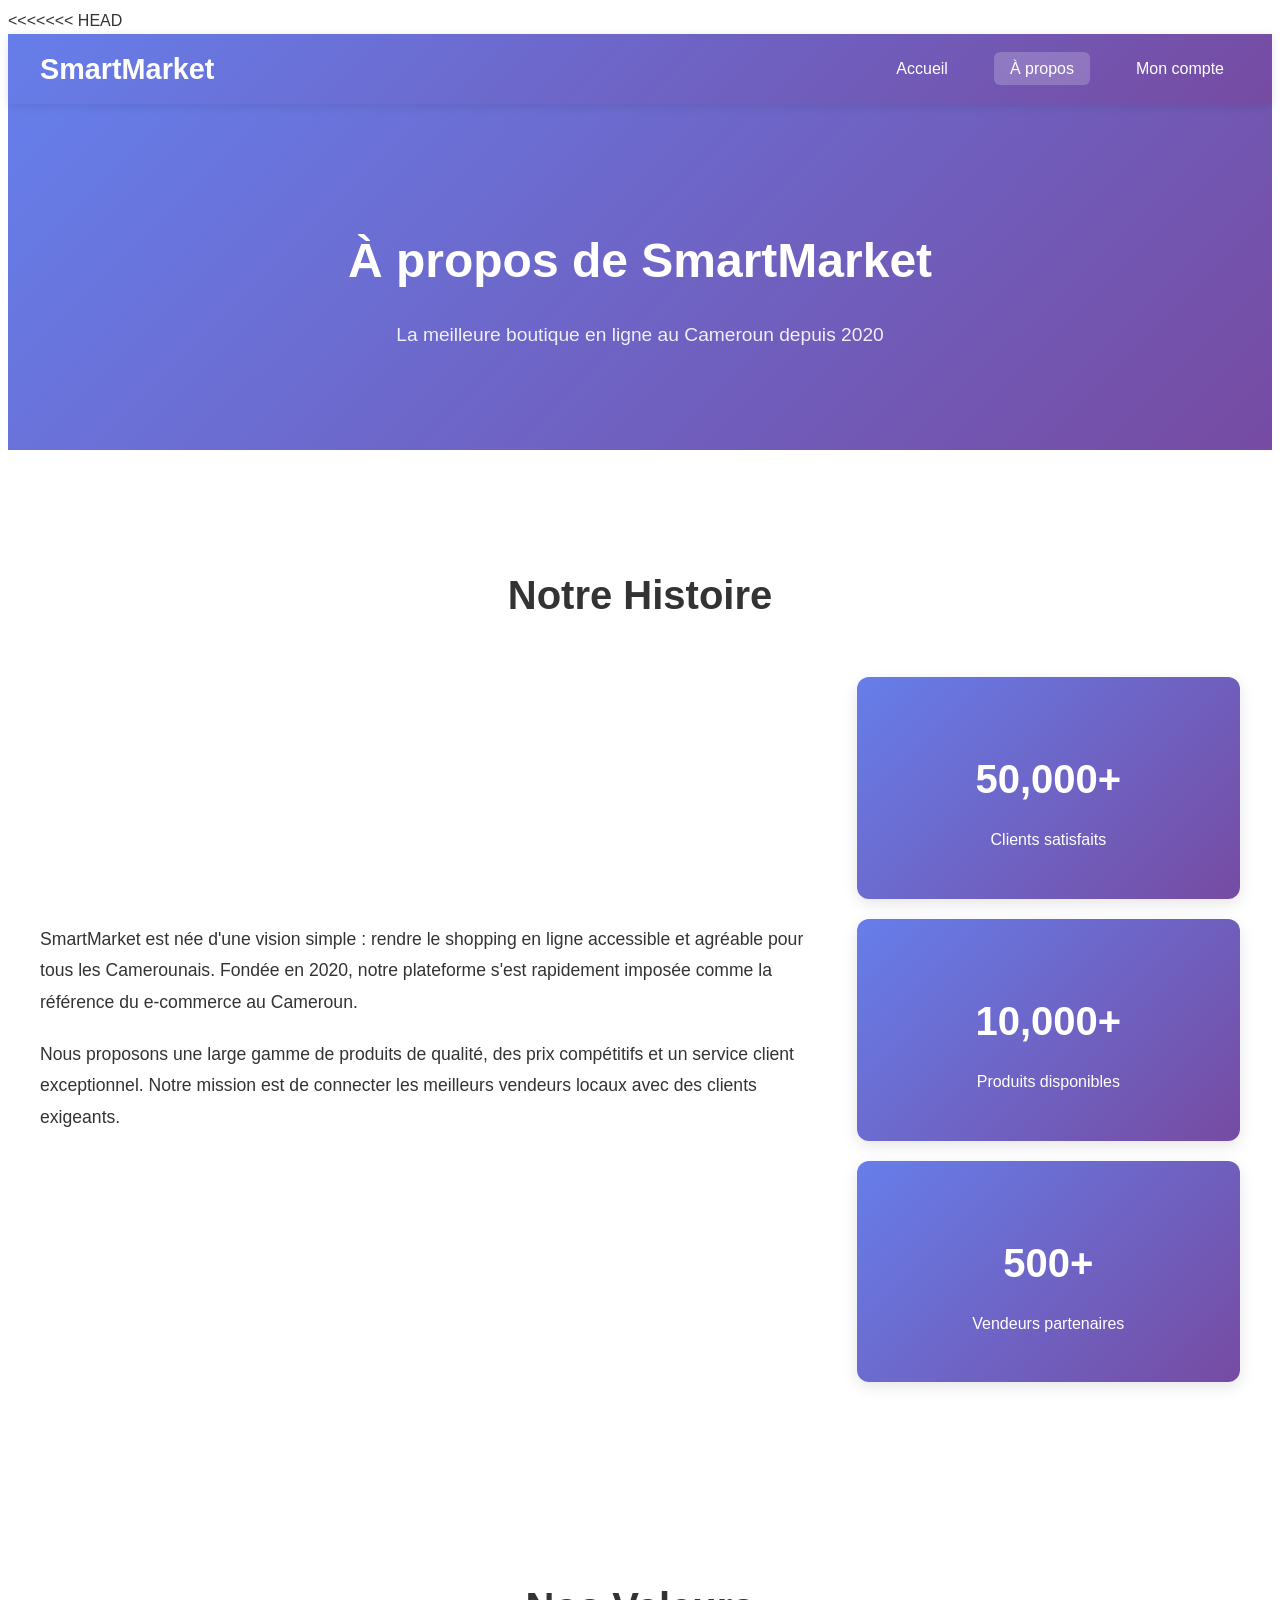
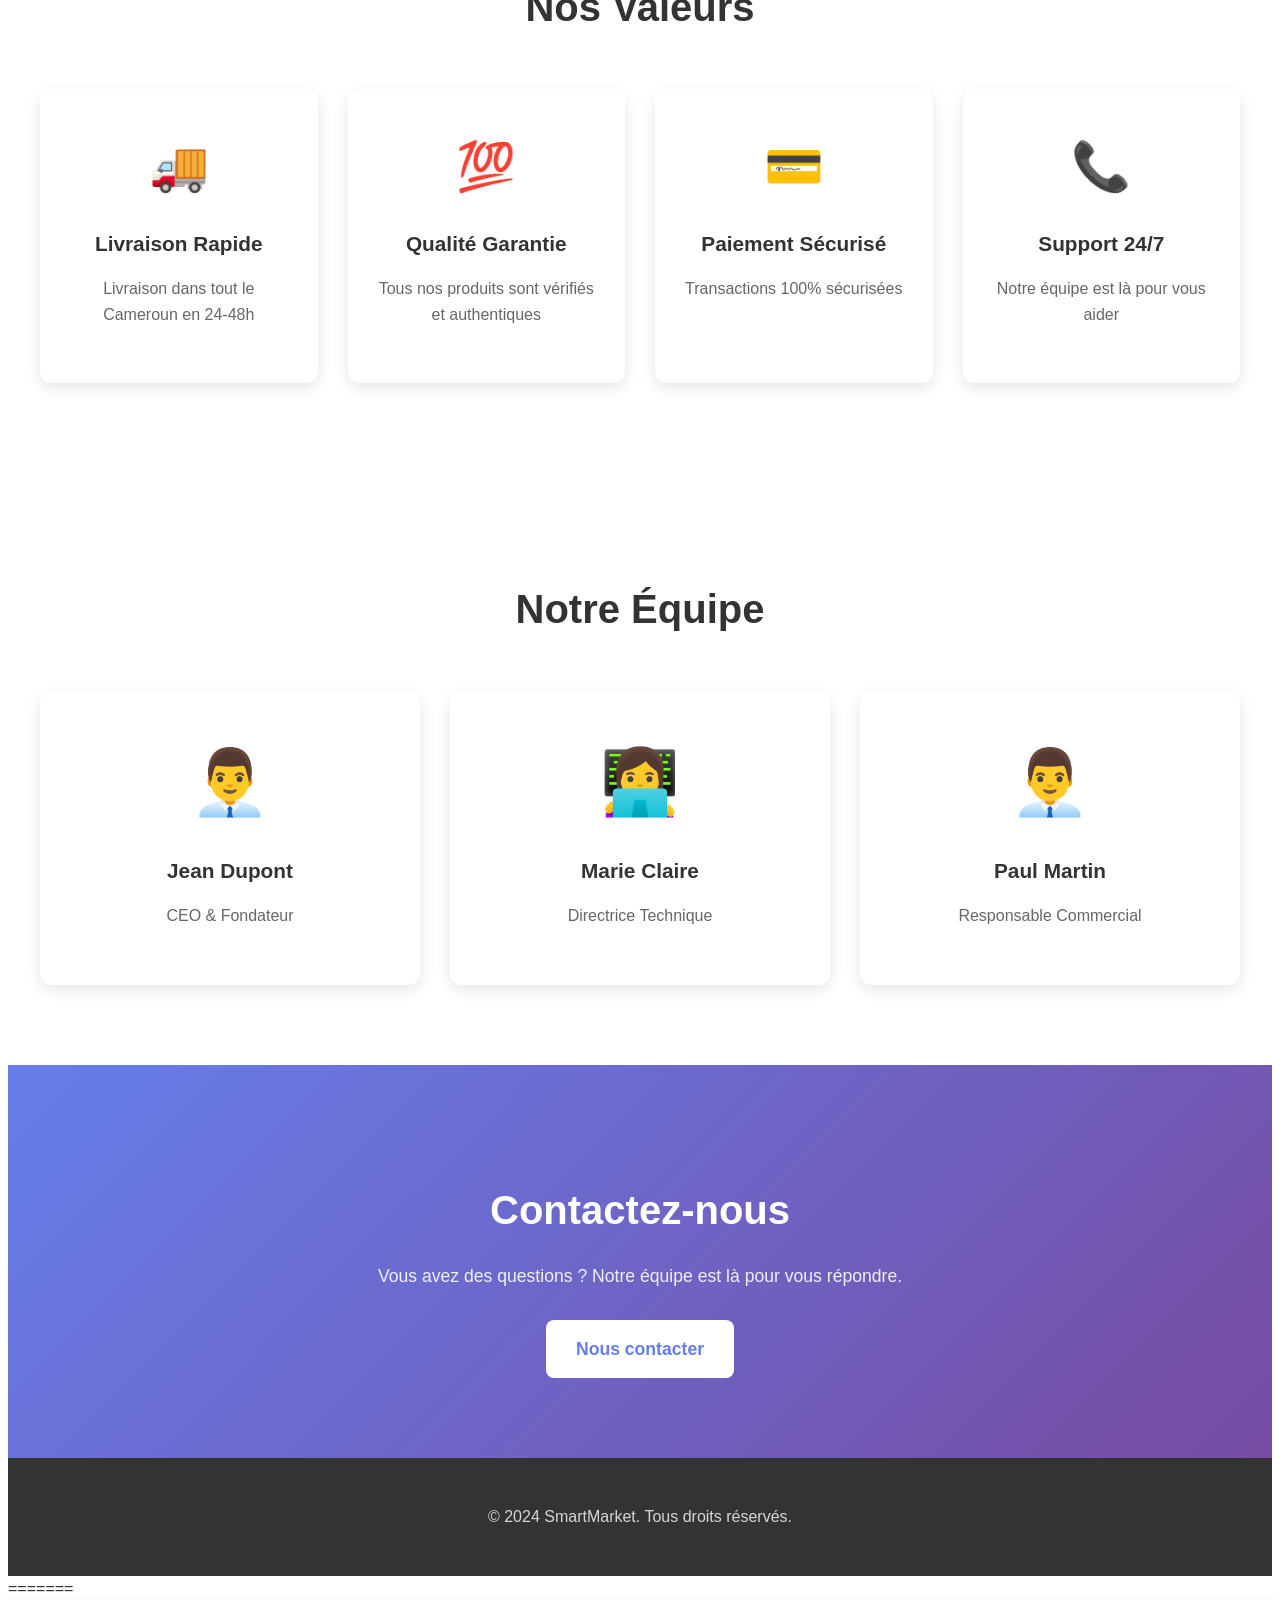
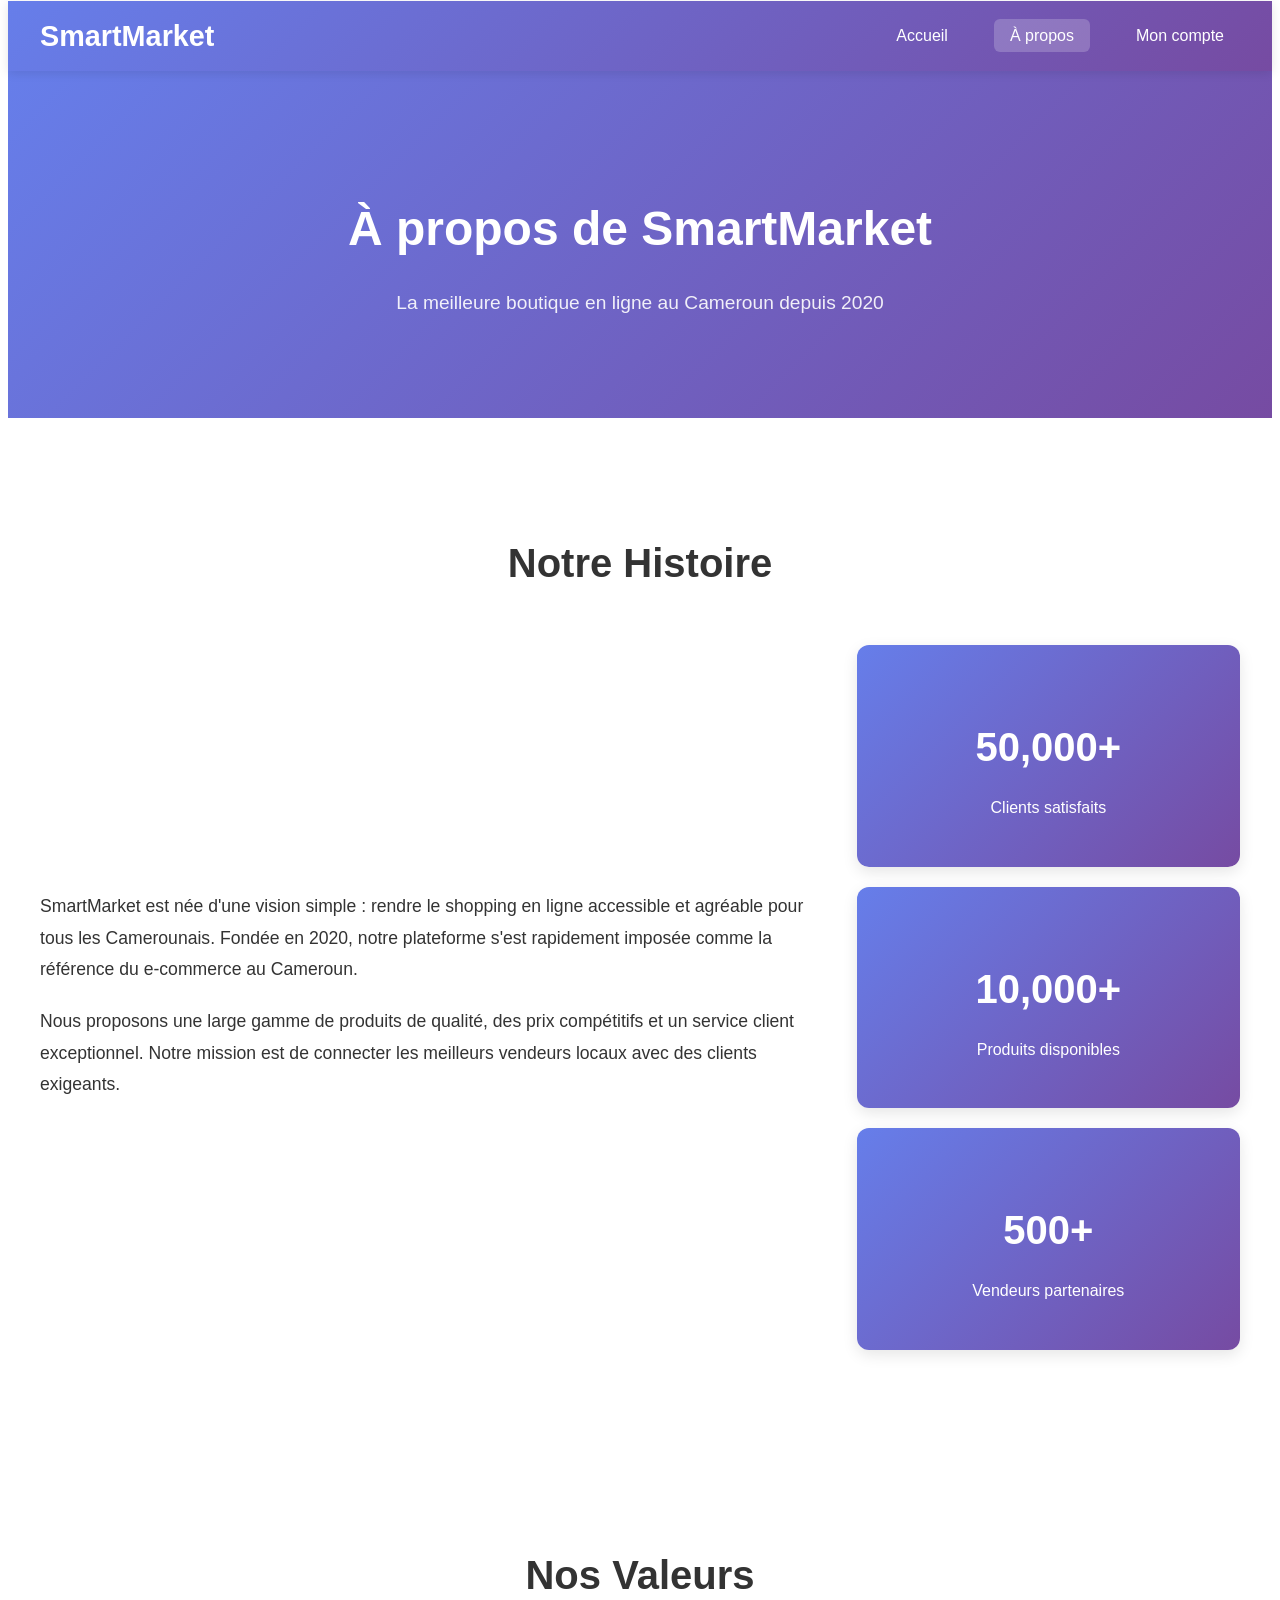
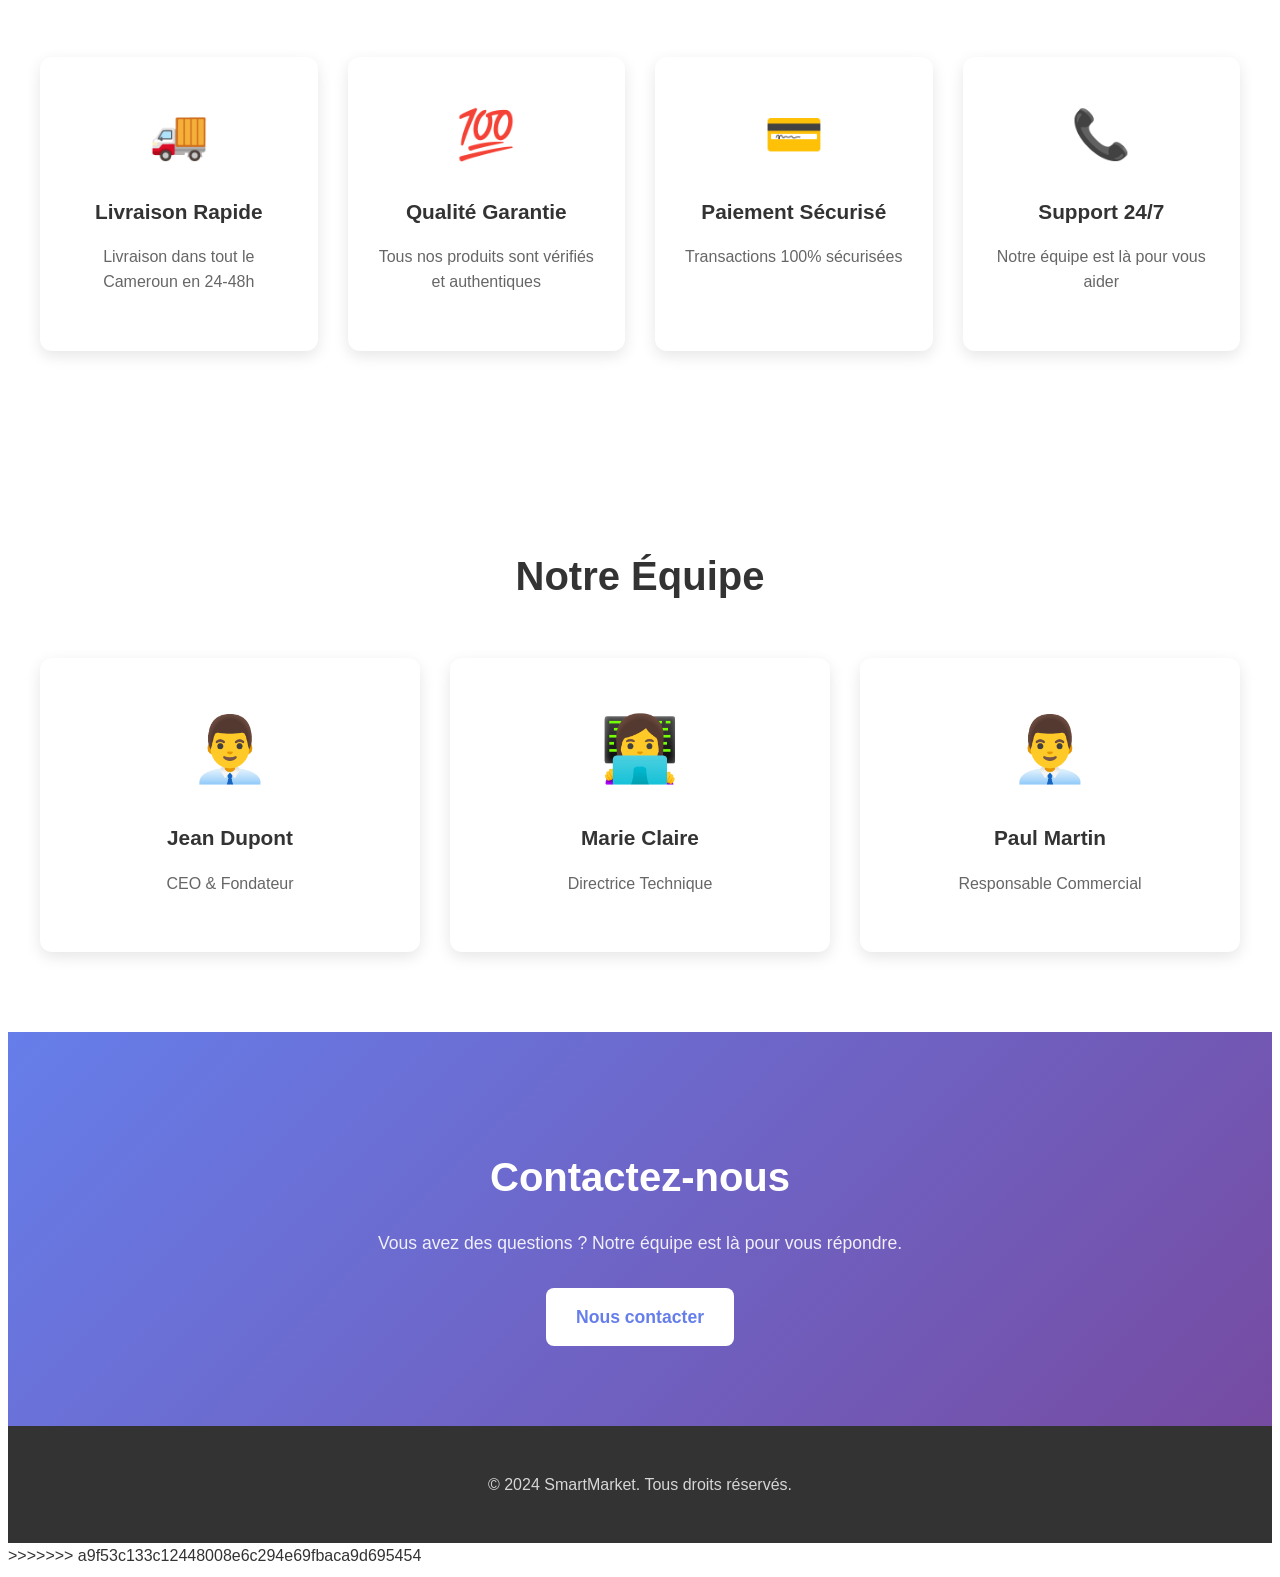
<file: about.html>
<<<<<<< HEAD
<!DOCTYPE html>
<html lang="fr">
<head>
    <meta charset="UTF-8">
    <meta name="viewport" content="width=device-width, initial-scale=1.0">
    <meta name="description" content="À propos de SmartMarket - Notre histoire et nos valeurs">
    <title>À propos - SmartMarket</title>
    <link rel="stylesheet" href="about.css">
</head>
<body>
    <header>
        <nav>
            <div class="nav-container">
                <a href="index.html" class="logo">SmartMarket</a>
                <ul class="nav-menu">
                    <li><a href="index.html">Accueil</a></li>
                    <li><a href="about.html" class="active">À propos</a></li>
                    <li><a href="account.html">Mon compte</a></li>
                </ul>
            </div>
        </nav>
    </header>

    <main>
        <section class="hero">
            <div class="hero-content">
                <h1>À propos de SmartMarket</h1>
                <p>La meilleure boutique en ligne au Cameroun depuis 2020</p>
            </div>
        </section>

        <section class="story">
            <div class="container">
                <h2>Notre Histoire</h2>
                <div class="story-content">
                    <div class="story-text">
                        <p>SmartMarket est née d'une vision simple : rendre le shopping en ligne accessible et agréable pour tous les Camerounais. Fondée en 2020, notre plateforme s'est rapidement imposée comme la référence du e-commerce au Cameroun.</p>
                        <p>Nous proposons une large gamme de produits de qualité, des prix compétitifs et un service client exceptionnel. Notre mission est de connecter les meilleurs vendeurs locaux avec des clients exigeants.</p>
                    </div>
                    <div class="story-stats">
                        <div class="stat">
                            <h3>50,000+</h3>
                            <p>Clients satisfaits</p>
                        </div>
                        <div class="stat">
                            <h3>10,000+</h3>
                            <p>Produits disponibles</p>
                        </div>
                        <div class="stat">
                            <h3>500+</h3>
                            <p>Vendeurs partenaires</p>
                        </div>
                    </div>
                </div>
            </div>
        </section>

        <section class="values">
            <div class="container">
                <h2>Nos Valeurs</h2>
                <div class="values-grid">
                    <div class="value-card">
                        <div class="value-icon">🚚</div>
                        <h3>Livraison Rapide</h3>
                        <p>Livraison dans tout le Cameroun en 24-48h</p>
                    </div>
                    <div class="value-card">
                        <div class="value-icon">💯</div>
                        <h3>Qualité Garantie</h3>
                        <p>Tous nos produits sont vérifiés et authentiques</p>
                    </div>
                    <div class="value-card">
                        <div class="value-icon">💳</div>
                        <h3>Paiement Sécurisé</h3>
                        <p>Transactions 100% sécurisées</p>
                    </div>
                    <div class="value-card">
                        <div class="value-icon">📞</div>
                        <h3>Support 24/7</h3>
                        <p>Notre équipe est là pour vous aider</p>
                    </div>
                </div>
            </div>
        </section>

        <section class="team">
            <div class="container">
                <h2>Notre Équipe</h2>
                <div class="team-grid">
                    <div class="team-member">
                        <div class="member-avatar">👨‍💼</div>
                        <h3>Jean Dupont</h3>
                        <p>CEO & Fondateur</p>
                    </div>
                    <div class="team-member">
                        <div class="member-avatar">👩‍💻</div>
                        <h3>Marie Claire</h3>
                        <p>Directrice Technique</p>
                    </div>
                    <div class="team-member">
                        <div class="member-avatar">👨‍💼</div>
                        <h3>Paul Martin</h3>
                        <p>Responsable Commercial</p>
                    </div>
                </div>
            </div>
        </section>

        <section class="contact-cta">
            <div class="container">
                <h2>Contactez-nous</h2>
                <p>Vous avez des questions ? Notre équipe est là pour vous répondre.</p>
                <a href="mailto:contact@smartmarket.cm" class="cta-button">Nous contacter</a>
            </div>
        </section>
    </main>

    <footer>
        <div class="container">
            <p>&copy; 2024 SmartMarket. Tous droits réservés.</p>
        </div>
    </footer>

    <script src="about.js"></script>
</body>
=======
<!DOCTYPE html>
<html lang="fr">
<head>
    <meta charset="UTF-8">
    <meta name="viewport" content="width=device-width, initial-scale=1.0">
    <meta name="description" content="À propos de SmartMarket - Notre histoire et nos valeurs">
    <title>À propos - SmartMarket</title>
    <link rel="stylesheet" href="about.css">
</head>
<body>
    <header>
        <nav>
            <div class="nav-container">
                <a href="index.html" class="logo">SmartMarket</a>
                <ul class="nav-menu">
                    <li><a href="index.html">Accueil</a></li>
                    <li><a href="about.html" class="active">À propos</a></li>
                    <li><a href="account.html">Mon compte</a></li>
                </ul>
            </div>
        </nav>
    </header>

    <main>
        <section class="hero">
            <div class="hero-content">
                <h1>À propos de SmartMarket</h1>
                <p>La meilleure boutique en ligne au Cameroun depuis 2020</p>
            </div>
        </section>

        <section class="story">
            <div class="container">
                <h2>Notre Histoire</h2>
                <div class="story-content">
                    <div class="story-text">
                        <p>SmartMarket est née d'une vision simple : rendre le shopping en ligne accessible et agréable pour tous les Camerounais. Fondée en 2020, notre plateforme s'est rapidement imposée comme la référence du e-commerce au Cameroun.</p>
                        <p>Nous proposons une large gamme de produits de qualité, des prix compétitifs et un service client exceptionnel. Notre mission est de connecter les meilleurs vendeurs locaux avec des clients exigeants.</p>
                    </div>
                    <div class="story-stats">
                        <div class="stat">
                            <h3>50,000+</h3>
                            <p>Clients satisfaits</p>
                        </div>
                        <div class="stat">
                            <h3>10,000+</h3>
                            <p>Produits disponibles</p>
                        </div>
                        <div class="stat">
                            <h3>500+</h3>
                            <p>Vendeurs partenaires</p>
                        </div>
                    </div>
                </div>
            </div>
        </section>

        <section class="values">
            <div class="container">
                <h2>Nos Valeurs</h2>
                <div class="values-grid">
                    <div class="value-card">
                        <div class="value-icon">🚚</div>
                        <h3>Livraison Rapide</h3>
                        <p>Livraison dans tout le Cameroun en 24-48h</p>
                    </div>
                    <div class="value-card">
                        <div class="value-icon">💯</div>
                        <h3>Qualité Garantie</h3>
                        <p>Tous nos produits sont vérifiés et authentiques</p>
                    </div>
                    <div class="value-card">
                        <div class="value-icon">💳</div>
                        <h3>Paiement Sécurisé</h3>
                        <p>Transactions 100% sécurisées</p>
                    </div>
                    <div class="value-card">
                        <div class="value-icon">📞</div>
                        <h3>Support 24/7</h3>
                        <p>Notre équipe est là pour vous aider</p>
                    </div>
                </div>
            </div>
        </section>

        <section class="team">
            <div class="container">
                <h2>Notre Équipe</h2>
                <div class="team-grid">
                    <div class="team-member">
                        <div class="member-avatar">👨‍💼</div>
                        <h3>Jean Dupont</h3>
                        <p>CEO & Fondateur</p>
                    </div>
                    <div class="team-member">
                        <div class="member-avatar">👩‍💻</div>
                        <h3>Marie Claire</h3>
                        <p>Directrice Technique</p>
                    </div>
                    <div class="team-member">
                        <div class="member-avatar">👨‍💼</div>
                        <h3>Paul Martin</h3>
                        <p>Responsable Commercial</p>
                    </div>
                </div>
            </div>
        </section>

        <section class="contact-cta">
            <div class="container">
                <h2>Contactez-nous</h2>
                <p>Vous avez des questions ? Notre équipe est là pour vous répondre.</p>
                <a href="mailto:contact@smartmarket.cm" class="cta-button">Nous contacter</a>
            </div>
        </section>
    </main>

    <footer>
        <div class="container">
            <p>&copy; 2024 SmartMarket. Tous droits réservés.</p>
        </div>
    </footer>

    <script src="about.js"></script>
</body>
>>>>>>> a9f53c133c12448008e6c294e69fbaca9d695454
</html>
</file>
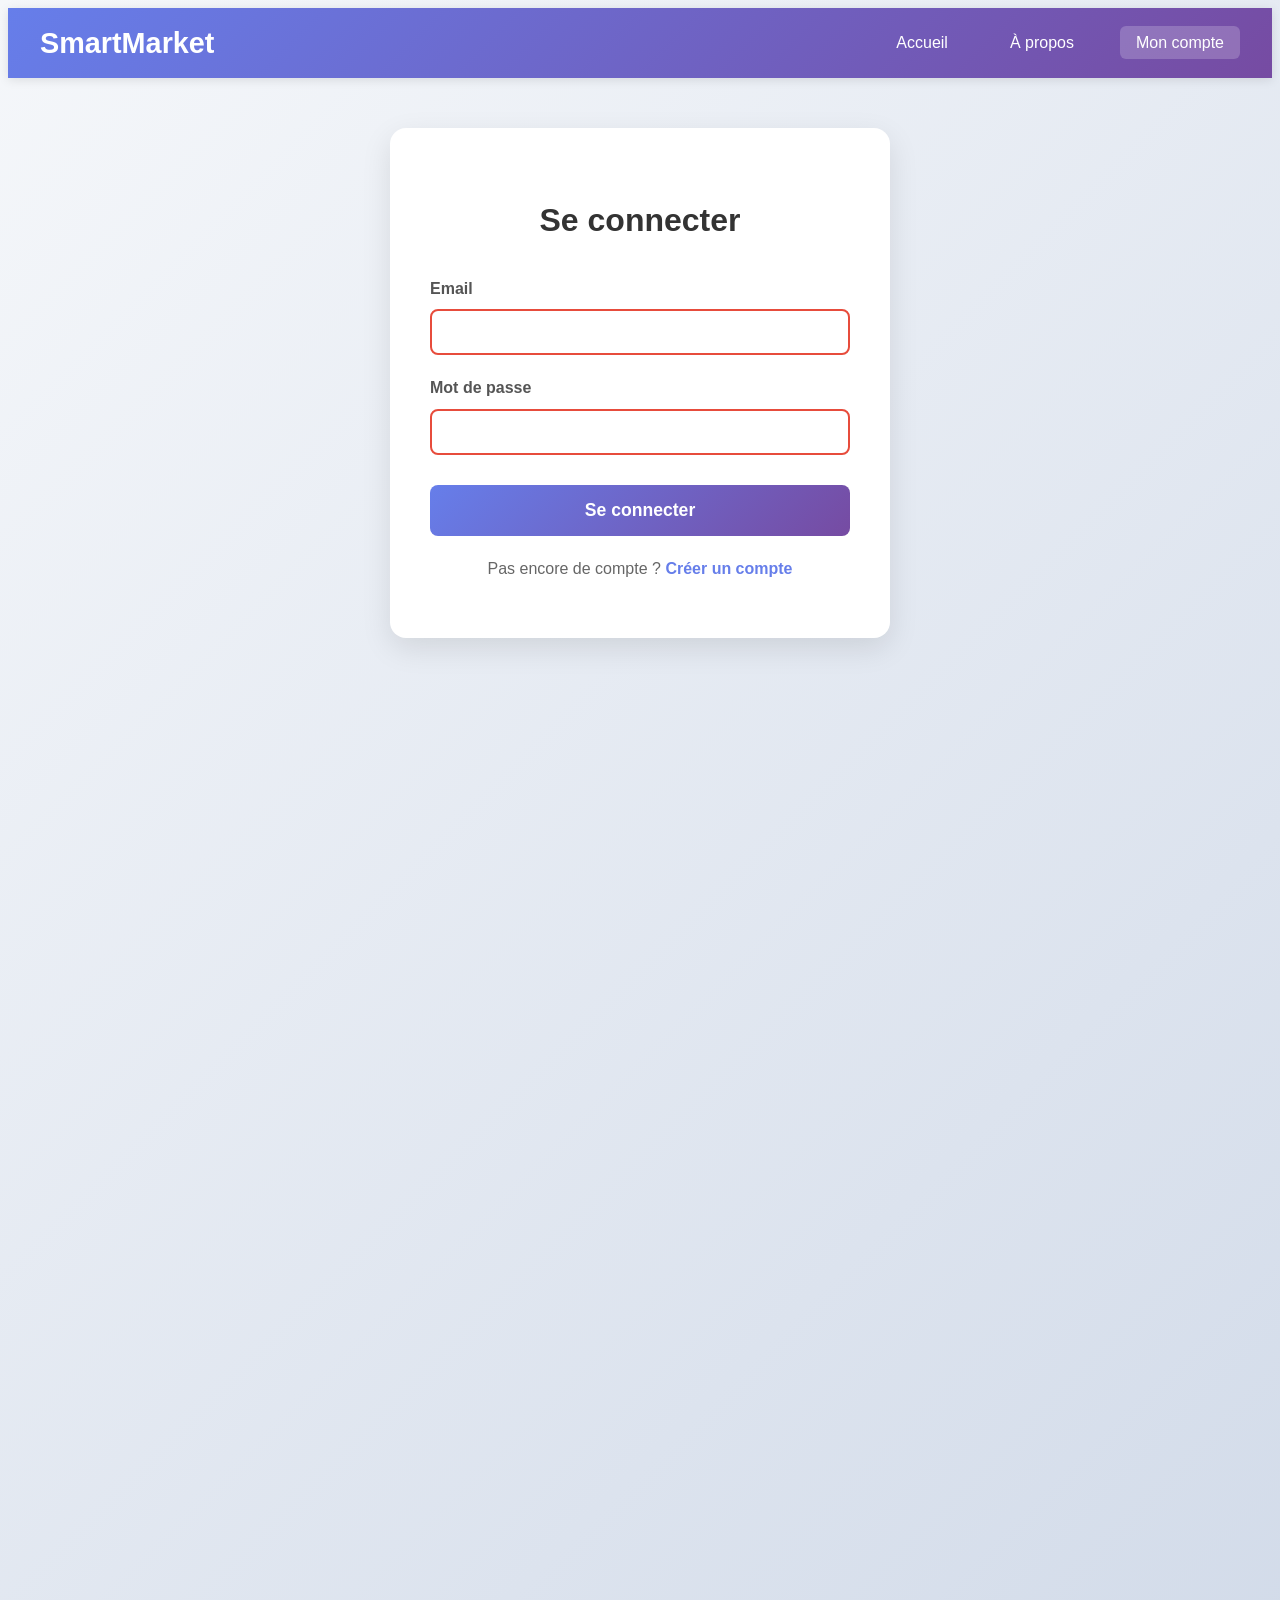
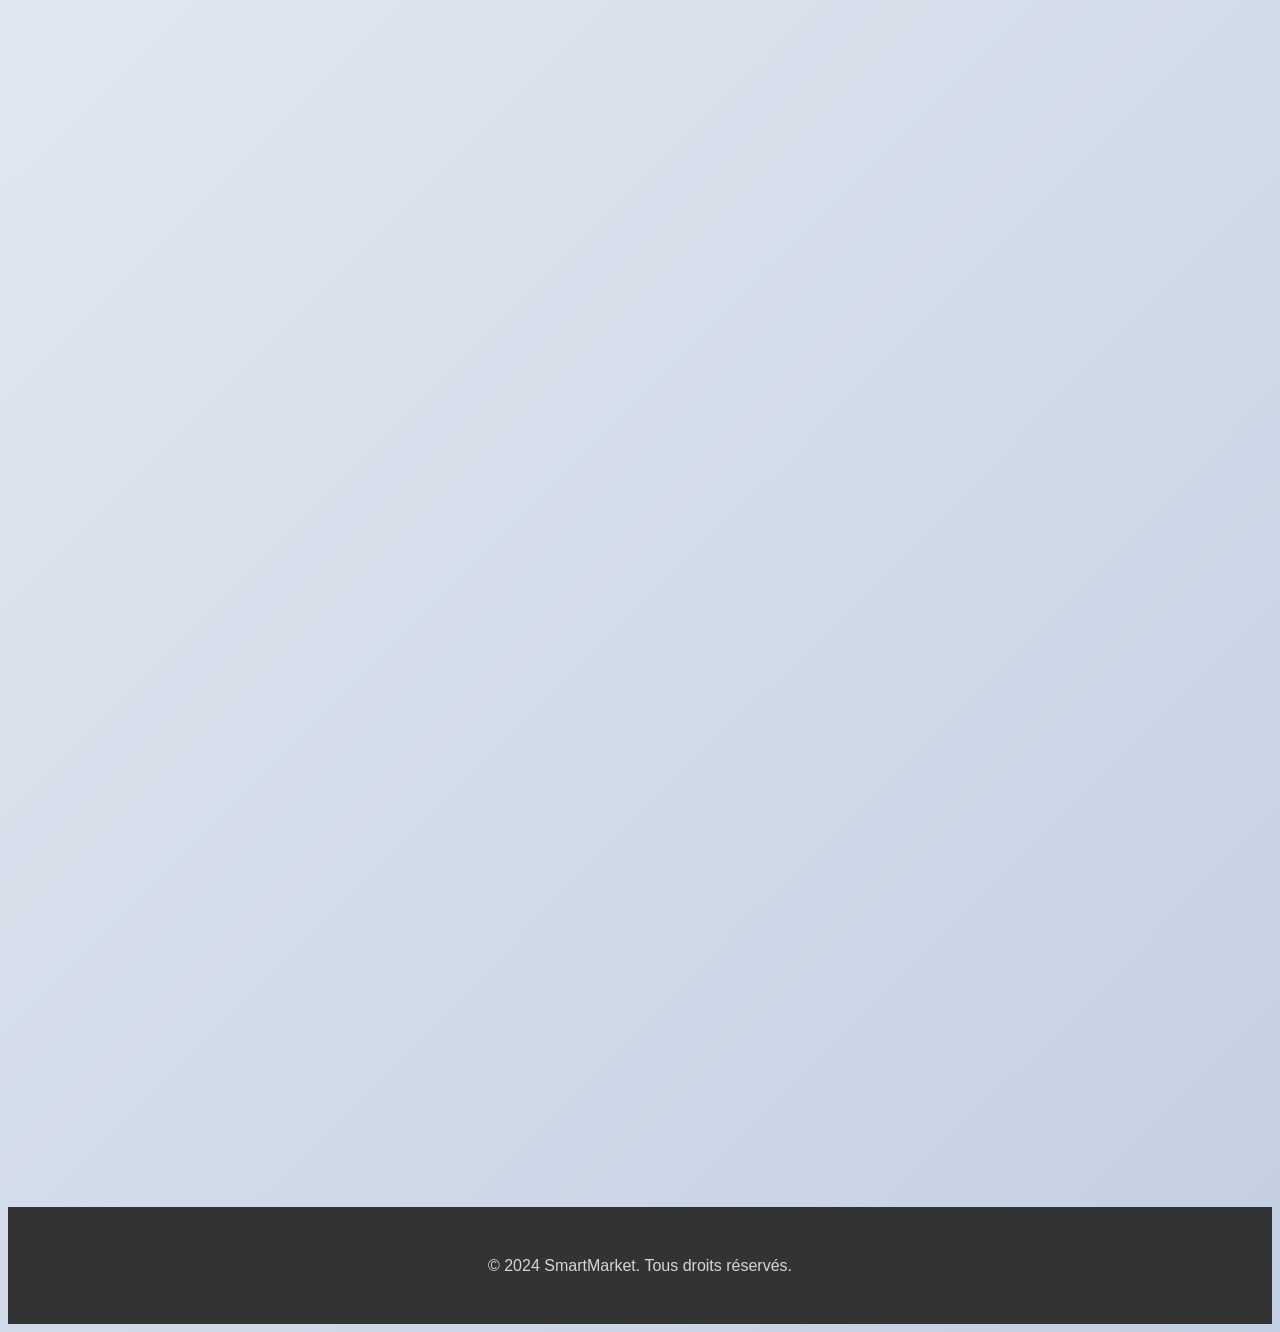
<file: account.html>
<!DOCTYPE html>
<html lang="fr">
<head>
    <meta charset="UTF-8">
    <meta name="viewport" content="width=device-width, initial-scale=1.0">
    <meta name="description" content="Mon compte SmartMarket - Connexion et création de compte">
    <title>Mon compte - SmartMarket</title>
    <link rel="stylesheet" href="account.css">
</head>
<body>
    <header>
        <nav>
            <div class="nav-container">
                <a href="index.html" class="logo">SmartMarket</a>
                <ul class="nav-menu">
                    <li><a href="index.html">Accueil</a></li>
                    <li><a href="about.html">À propos</a></li>
                    <li><a href="account.html" class="active">Mon compte</a></li>
                </ul>
            </div>
        </nav>
    </header>

    <main>
        <div class="auth-container">
            <!-- Section Connexion -->
            <section class="auth-section" id="login-section">
                <div class="auth-card">
                    <h2>Se connecter</h2>
                    <form id="login-form" class="auth-form">
                        <div class="form-group">
                            <label for="login-email">Email</label>
                            <input type="email" id="login-email" name="email" required>
                        </div>
                        <div class="form-group">
                            <label for="login-password">Mot de passe</label>
                            <input type="password" id="login-password" name="password" required>
                        </div>
                        <button type="submit" class="auth-button">Se connecter</button>
                    </form>
                    <p class="auth-switch">
                        Pas encore de compte ?
                        <a href="#" id="show-register">Créer un compte</a>
                    </p>
                </div>
            </section>

            <!-- Section Inscription -->
            <section class="auth-section hidden" id="register-section">
                <div class="auth-card">
                    <h2>Créer un compte</h2>
                    <form id="register-form" class="auth-form">
                        <div class="form-row">
                            <div class="form-group">
                                <label for="register-firstname">Prénom</label>
                                <input type="text" id="register-firstname" name="firstname" required>
                            </div>
                            <div class="form-group">
                                <label for="register-lastname">Nom</label>
                                <input type="text" id="register-lastname" name="lastname" required>
                            </div>
                        </div>
                        <div class="form-group">
                            <label for="register-email">Email</label>
                            <input type="email" id="register-email" name="email" required>
                        </div>
                        <div class="form-group">
                            <label for="register-phone">Téléphone</label>
                            <input type="tel" id="register-phone" name="phone" required>
                        </div>
                        <div class="form-group">
                            <label for="register-password">Mot de passe</label>
                            <input type="password" id="register-password" name="password" required minlength="6">
                        </div>
                        <div class="form-group">
                            <label for="register-confirm-password">Confirmer le mot de passe</label>
                            <input type="password" id="register-confirm-password" name="confirmPassword" required>
                        </div>
                        <div class="form-group checkbox-group">
                            <label class="checkbox-label">
                                <input type="checkbox" name="terms" required>
                                <span class="checkmark"></span>
                                J'accepte les <a href="#" target="_blank">conditions générales</a>
                            </label>
                        </div>
                        <button type="submit" class="auth-button">Créer mon compte</button>
                    </form>
                    <p class="auth-switch">
                        Déjà un compte ?
                        <a href="#" id="show-login">Se connecter</a>
                    </p>
                </div>
            </section>

            <!-- Section Profil (après connexion) -->
            <section class="auth-section hidden" id="profile-section">
                <div class="profile-card">
                    <div class="profile-header">
                        <div class="profile-avatar">👤</div>
                        <div class="profile-info">
                            <h2 id="user-name">Bienvenue</h2>
                            <p id="user-email"></p>
                        </div>
                    </div>

                    <div class="profile-actions">
                        <button class="profile-button" onclick="showOrderHistory()">
                            📦 Historique des commandes
                        </button>
                        <button class="profile-button" onclick="showAccountSettings()">
                            ⚙️ Paramètres du compte
                        </button>
                        <button class="profile-button logout" onclick="logout()">
                            🚪 Se déconnecter
                        </button>
                    </div>

                    <div id="order-history" class="order-history hidden">
                        <h3>Mes commandes</h3>
                        <div id="orders-list">
                            <p class="no-orders">Aucune commande trouvée</p>
                        </div>
                    </div>

                    <div id="account-settings" class="account-settings hidden">
                        <h3>Paramètres du compte</h3>
                        <form id="settings-form" class="settings-form">
                            <div class="form-group">
                                <label for="settings-firstname">Prénom</label>
                                <input type="text" id="settings-firstname" name="firstname">
                            </div>
                            <div class="form-group">
                                <label for="settings-lastname">Nom</label>
                                <input type="text" id="settings-lastname" name="lastname">
                            </div>
                            <div class="form-group">
                                <label for="settings-phone">Téléphone</label>
                                <input type="tel" id="settings-phone" name="phone">
                            </div>
                            <button type="submit" class="auth-button">Sauvegarder</button>
                        </form>
                    </div>
                </div>
            </section>
        </div>
    </main>

    <footer>
        <div class="container">
            <p>&copy; 2024 SmartMarket. Tous droits réservés.</p>
        </div>
    </footer>

    <script src="account.js"></script>
</body>
</html>
</file>
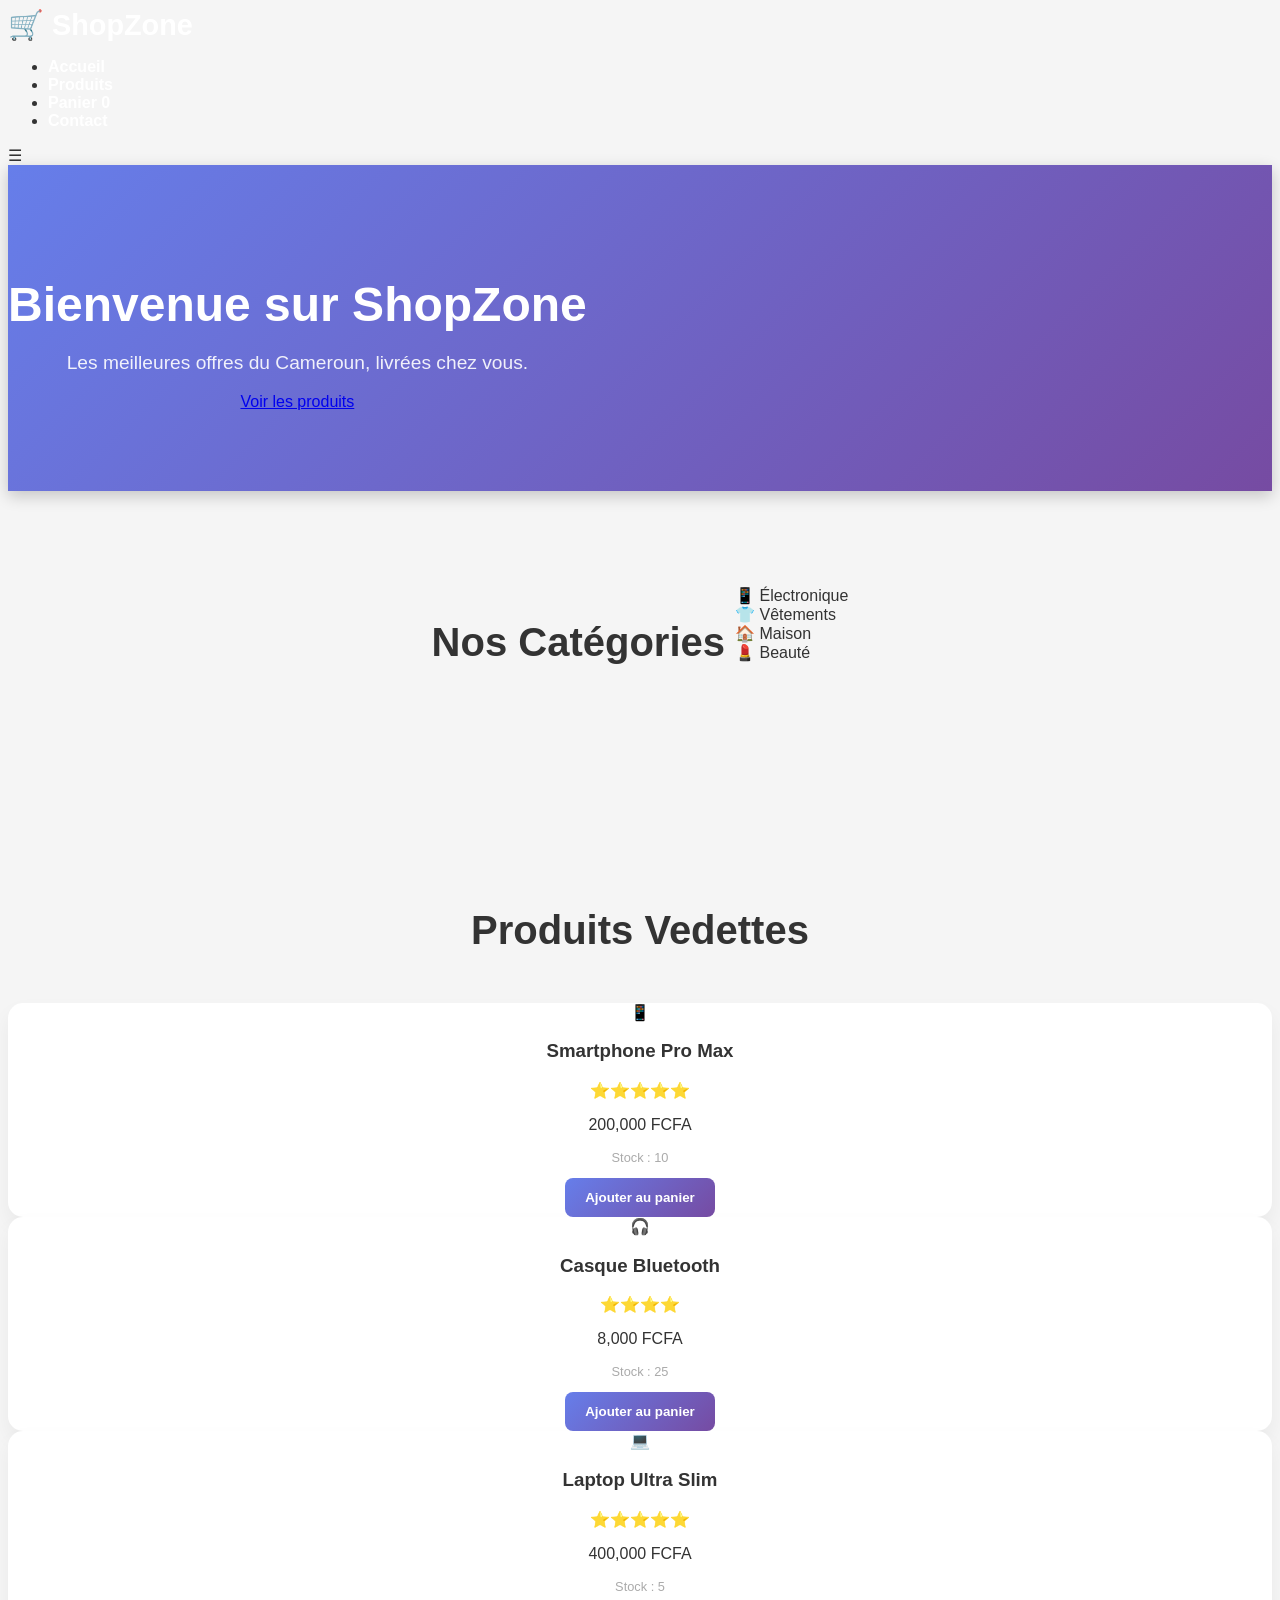
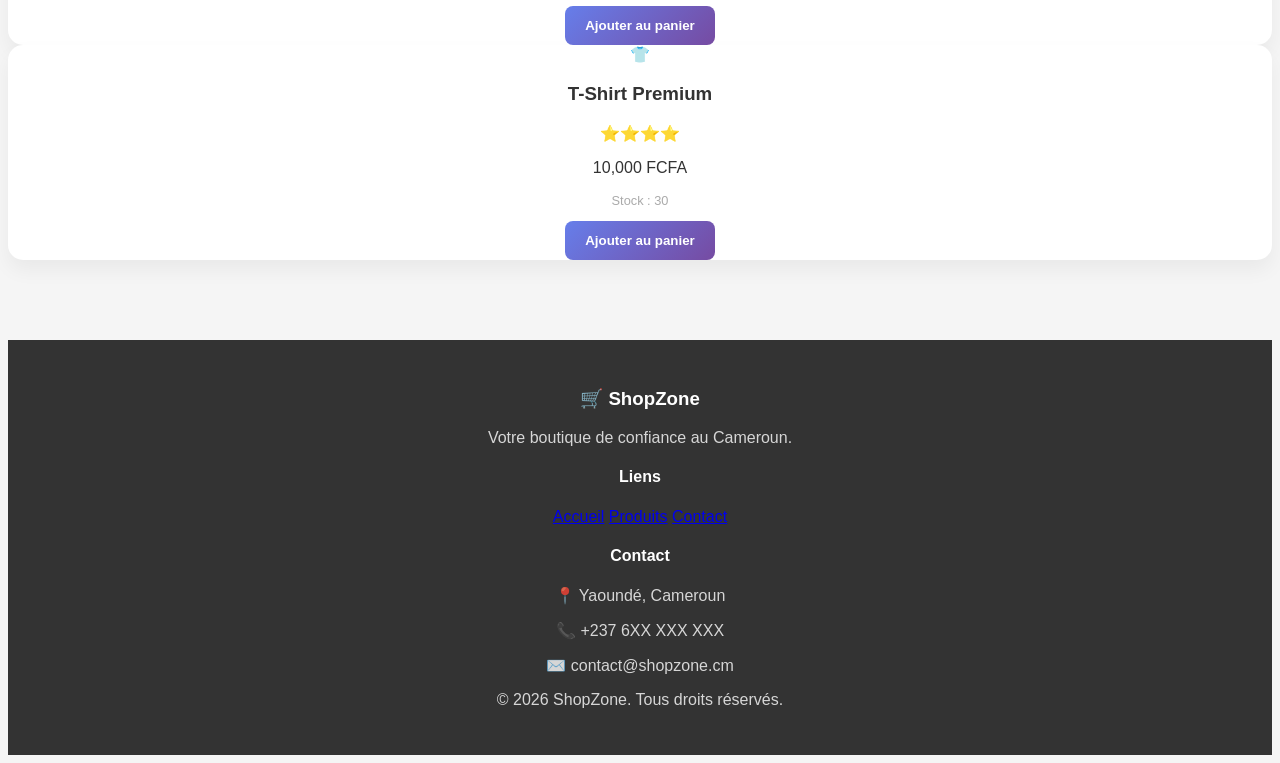
<file: accueil.html>
<!DOCTYPE html>
<html lang="fr">
<head>
  <meta charset="UTF-8" />
  <meta name="viewport" content="width=device-width, initial-scale=1.0"/>
  <title>ShopZone - Boutique en ligne</title>
  <link rel="stylesheet" href="style.css" />
</head>
<body>

  <!-- NAVBAR -->
  <nav class="navbar">
    <div class="logo">🛒 ShopZone</div>
    <ul class="nav-links" id="navLinks">
      <li><a href="index.html">Accueil</a></li>
      <li><a href="products.html">Produits</a></li>
      <li><a href="cart.html">Panier <span id="cartCount" class="badge">0</span></a></li>
      <li><a href="contact.html">Contact</a></li>
    </ul>
    <div class="hamburger" id="hamburger">☰</div>
  </nav>

  <!-- HERO -->
  <header class="hero">
    <div class="hero-content">
      <h1>Bienvenue sur <span>ShopZone</span></h1>
      <p>Les meilleures offres du Cameroun, livrées chez vous.</p>
      <a href="products.html" class="btn-hero">Voir les produits</a>
    </div>
  </header>

  <!-- CATEGORIES -->
  <section class="categories">
    <h2>Nos Catégories</h2>
    <div class="cat-grid">
      <div class="cat-card">📱 Électronique</div>
      <div class="cat-card">👕 Vêtements</div>
      <div class="cat-card">🏠 Maison</div>
      <div class="cat-card">💄 Beauté</div>
    </div>
  </section>

  <!-- PRODUITS VEDETTES -->
  <section class="featured">
    <h2>Produits Vedettes</h2>
    <div class="products-grid" id="featuredGrid"></div>
  </section>

  <!-- FOOTER -->
  <footer class="footer">
    <div class="footer-grid">
      <div>
        <h3>🛒 ShopZone</h3>
        <p>Votre boutique de confiance au Cameroun.</p>
      </div>
      <div>
        <h4>Liens</h4>
        <a href="index.html">Accueil</a>
        <a href="products.html">Produits</a>
        <a href="contact.html">Contact</a>
      </div>
      <div>
        <h4>Contact</h4>
        <p>📍 Yaoundé, Cameroun</p>
        <p>📞 +237 6XX XXX XXX</p>
        <p>✉️ contact@shopzone.cm</p>
      </div>
    </div>
    <p class="footer-bottom">© 2026 ShopZone. Tous droits réservés.</p>
  </footer>

  <script src="app.js"></script>
</body>
</html>
</file>
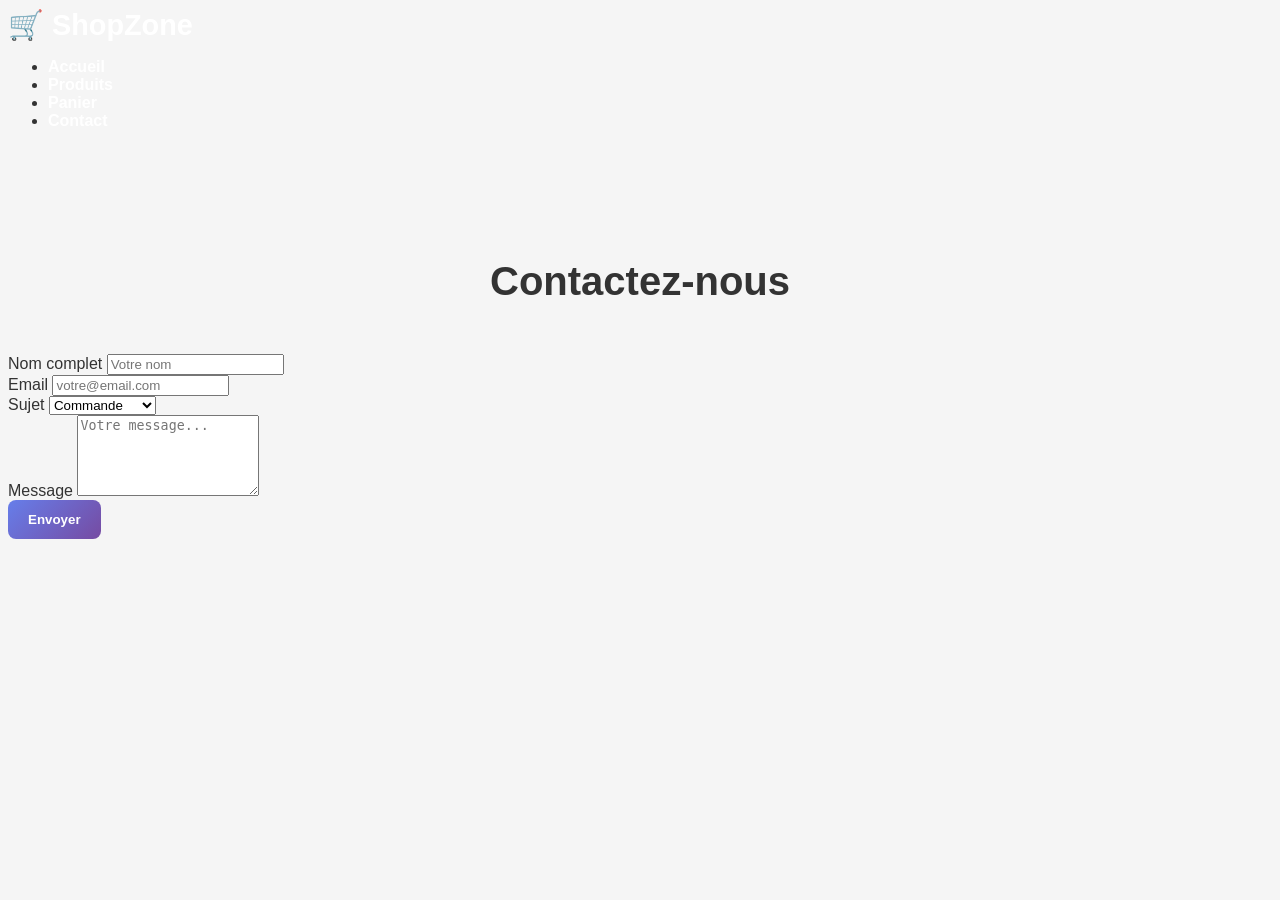
<file: contact.html>
<!DOCTYPE html>
<html lang="fr">
<head>
  <meta charset="UTF-8"/>
  <meta name="viewport" content="width=device-width, initial-scale=1.0"/>
  <title>Contact - ShopZone</title>
  <link rel="stylesheet" href="style.css"/>
</head>
<body>
  <nav class="navbar">
    <div class="logo">🛒 ShopZone</div>
    <ul class="nav-links">
      <li><a href="index.html">Accueil</a></li>
      <li><a href="products.html">Produits</a></li>
      <li><a href="cart.html">Panier</a></li>
      <li><a href="contact.html">Contact</a></li>
    </ul>
  </nav>
  <section class="contact-section">
    <h2>Contactez-nous</h2>
    <form id="contactForm">
      <div class="form-group">
        <label>Nom complet</label>
        <input type="text" id="name" placeholder="Votre nom" required/>
      </div>
      <div class="form-group">
        <label>Email</label>
        <input type="email" id="email" placeholder="votre@email.com" required/>
      </div>
      <div class="form-group">
        <label>Sujet</label>
        <select id="subject">
          <option>Commande</option>
          <option>Livraison</option>
          <option>Retour produit</option>
          <option>Autre</option>
        </select>
      </div>
      <div class="form-group">
        <label>Message</label>
        <textarea id="message" rows="5" placeholder="Votre message..." required></textarea>
      </div>
      <button type="submit" class="btn-submit">Envoyer</button>
      <p id="successMsg" style="display:none; color:green; margin-top:1rem;">✅ Message envoyé !</p>
    </form>
  </section>
  <script src="contact.js"></script>
</body>
</html>
</file>
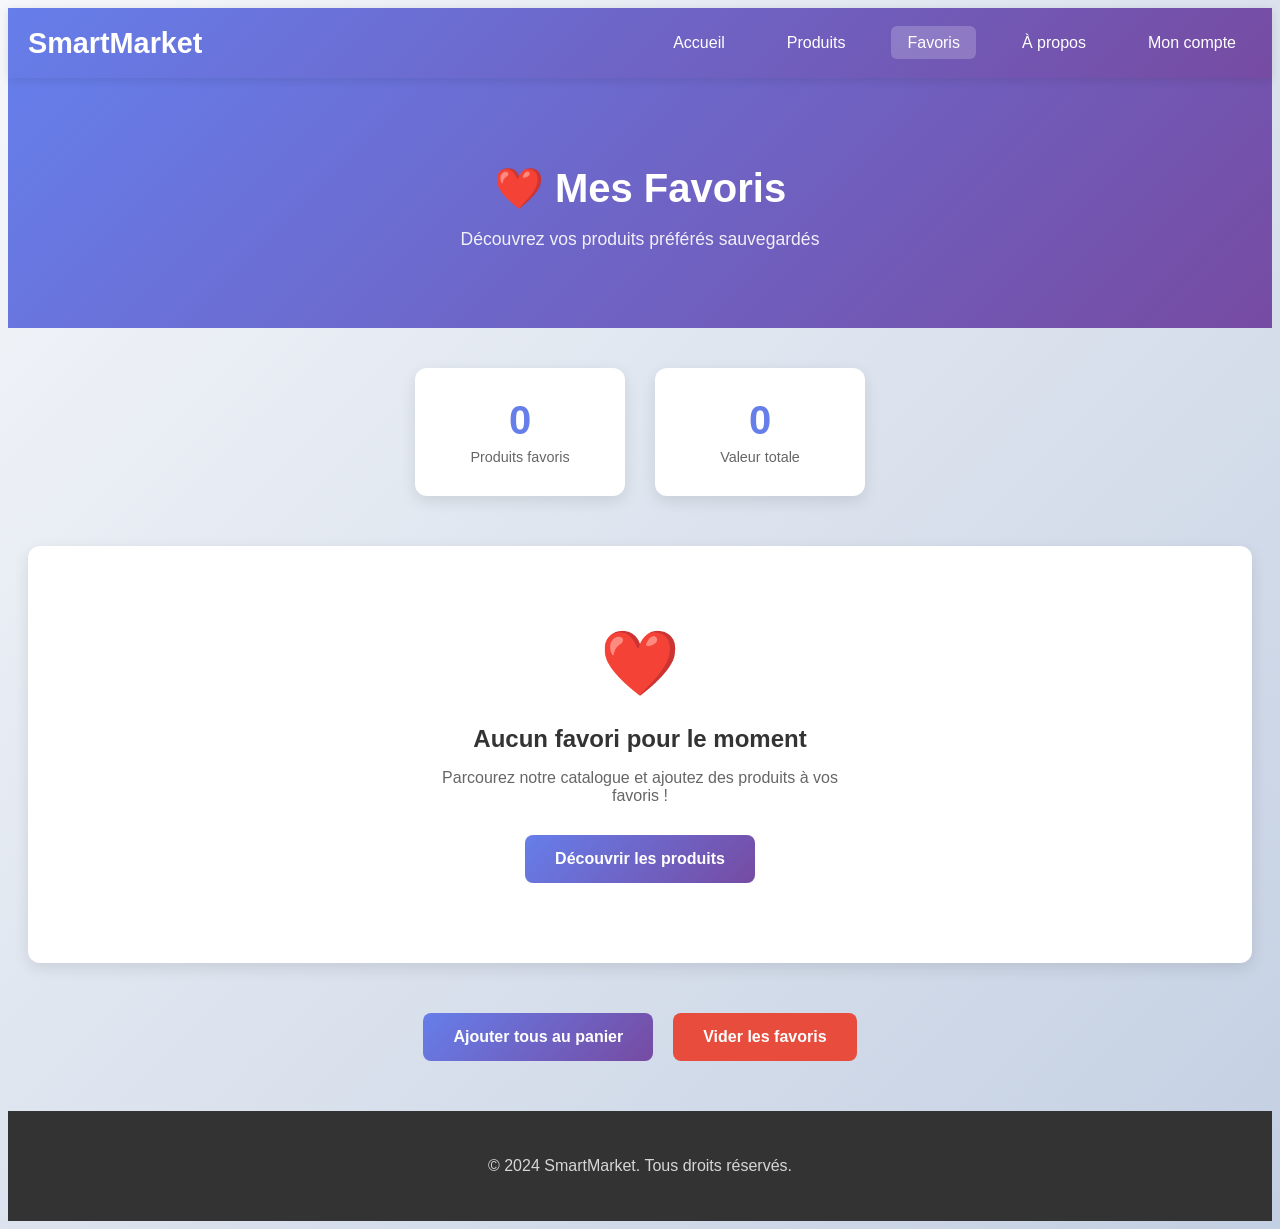
<file: favorites.html>
<!DOCTYPE html>
<html lang="fr">
<head>
    <meta charset="UTF-8">
    <meta name="viewport" content="width=device-width, initial-scale=1.0">
    <meta name="description" content="Mes favoris - SmartMarket">
    <title>Mes Favoris - SmartMarket</title>
    <link rel="stylesheet" href="favorites.css">
</head>
<body>
    <header>
        <nav>
            <div class="nav-container">
                <a href="index.html" class="logo">SmartMarket</a>
                <ul class="nav-menu">
                    <li><a href="index.html">Accueil</a></li>
                    <li><a href="products.html">Produits</a></li>
                    <li><a href="favorites.html" class="active">Favoris</a></li>
                    <li><a href="about.html">À propos</a></li>
                    <li><a href="account.html">Mon compte</a></li>
                </ul>
            </div>
        </nav>
    </header>

    <main>
        <div class="favorites-header">
            <h1>❤️ Mes Favoris</h1>
            <p>Découvrez vos produits préférés sauvegardés</p>
        </div>

        <div class="favorites-stats">
            <div class="stat-card">
                <span class="stat-number" id="favoritesCount">0</span>
                <span class="stat-label">Produits favoris</span>
            </div>
            <div class="stat-card">
                <span class="stat-number" id="totalValue">0</span>
                <span class="stat-label">Valeur totale</span>
            </div>
        </div>

        <div class="favorites-content">
            <div id="favoritesGrid" class="favorites-grid">
                <div class="empty-state">
                    <div class="empty-icon">❤️</div>
                    <h3>Aucun favori pour le moment</h3>
                    <p>Parcourez notre catalogue et ajoutez des produits à vos favoris !</p>
                    <a href="products.html" class="cta-button">Découvrir les produits</a>
                </div>
            </div>
        </div>

        <div class="favorites-actions">
            <button id="addAllToCart" class="action-button primary">Ajouter tous au panier</button>
            <button id="clearAll" class="action-button secondary">Vider les favoris</button>
        </div>
    </main>

    <footer>
        <div class="container">
            <p>&copy; 2024 SmartMarket. Tous droits réservés.</p>
        </div>
    </footer>

    <script src="favorites.js"></script>
</body>
</html>
</file>
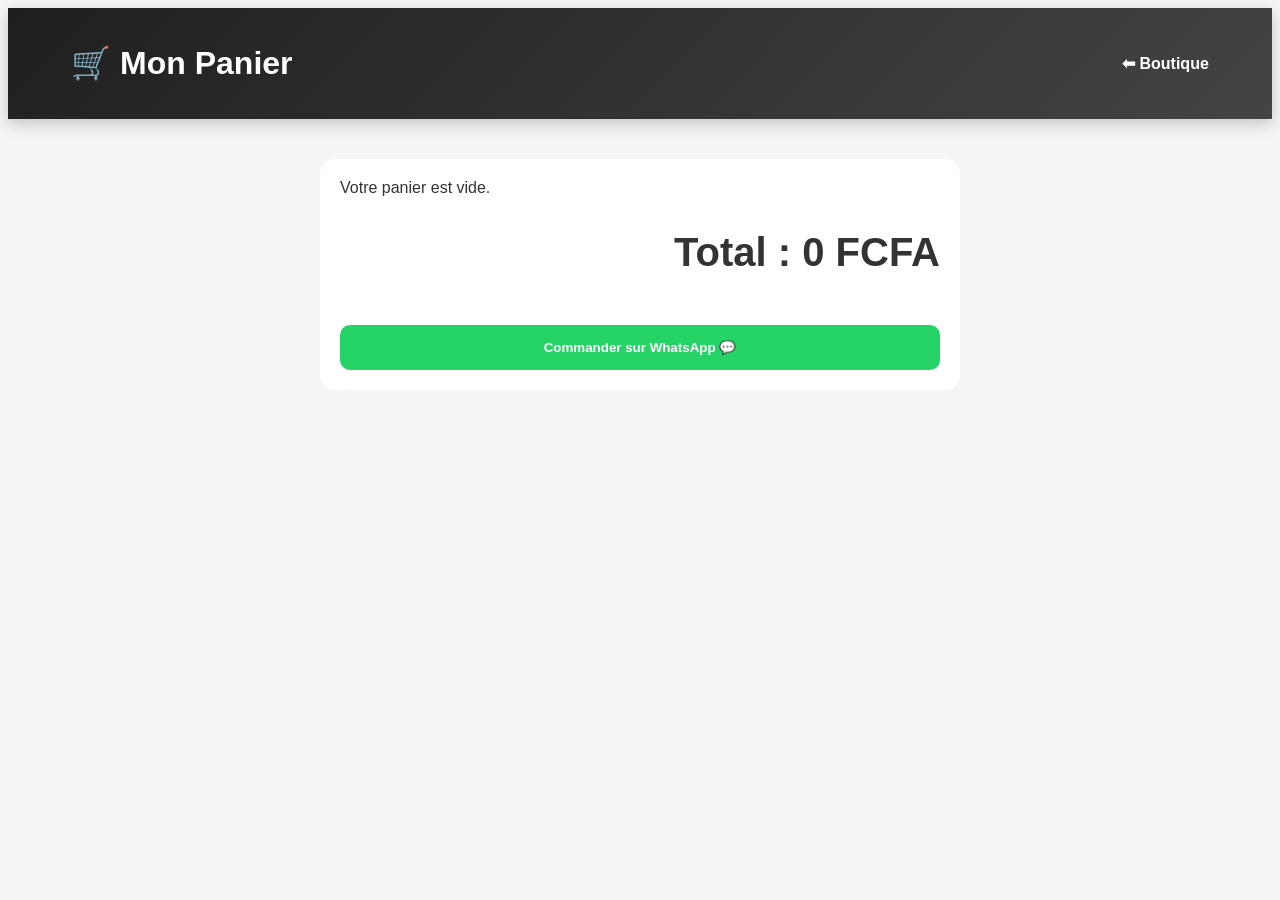
<file: panier.html>
<!DOCTYPE html>
<html lang="fr">
<head>
    <meta charset="UTF-8">
    <title>Mon Panier</title>
    <link rel="stylesheet" href="style.css">
</head>
<body>
<header>
    <h1>🛒 Mon Panier</h1>
    <nav><a href="index.html">⬅ Boutique</a></nav>
</header>
<div style="max-width:600px; margin:40px auto; background:white; padding:20px; border-radius:15px; color:#333;">
    <div id="liste"></div>
    <h2 id="total-f" style="text-align:right;">Total : 0 FCFA</h2>
    <button onclick="commander()" style="background:#25D366; color:white; border:none; padding:15px; width:100%; border-radius:10px; font-weight:bold; cursor:pointer;">Commander sur WhatsApp 💬</button>
</div>

<script>
function charger() {
    let panier = JSON.parse(localStorage.getItem("panier")) || [];
    let div = document.getElementById("liste");
    let total = 0;
    if(panier.length === 0) { div.innerHTML = "Votre panier est vide."; return; }
    panier.forEach(i => {
        total += i.prix;
        div.innerHTML += `<p style="display:flex; justify-content:space-between;"><span>${i.nom}</span> <strong>${i.prix.toLocaleString()} FCFA</strong></p>`;
    });
    document.getElementById("total-f").innerText = "Total : " + total.toLocaleString() + " FCFA";
}

function commander() {
    let panier = JSON.parse(localStorage.getItem("panier")) || [];
    if(panier.length === 0) return;
    let msg = "Bonjour, je souhaite commander : %0A";
    panier.forEach(i => msg += `- ${i.nom} (${i.prix} FCFA)%0A`);
    window.open(`https://wa.me/237600000000?text=${msg}`, '_blank'); // CHANGE LE NUMÉRO ICI
}
window.onload = charger;
</script>
</body>
</html>
</file>
<file: about.css>
<<<<<<< HEAD
* {
    margin: 0;
    padding: 0;
    box-sizing: border-box;
}

body {
    font-family: 'Segoe UI', Tahoma, Geneva, Verdana, sans-serif;
    line-height: 1.6;
    color: #333;
}

header {
    background: linear-gradient(135deg, #667eea 0%, #764ba2 100%);
    box-shadow: 0 2px 10px rgba(0,0,0,0.1);
    position: sticky;
    top: 0;
    z-index: 100;
}

.nav-container {
    max-width: 1200px;
    margin: 0 auto;
    padding: 0 20px;
    display: flex;
    justify-content: space-between;
    align-items: center;
    height: 70px;
}

.logo {
    color: white;
    font-size: 1.8em;
    font-weight: bold;
    text-decoration: none;
}

.nav-menu {
    display: flex;
    list-style: none;
    gap: 30px;
}

.nav-menu a {
    color: white;
    text-decoration: none;
    font-weight: 500;
    padding: 8px 16px;
    border-radius: 6px;
    transition: background-color 0.3s ease;
}

.nav-menu a:hover,
.nav-menu a.active {
    background-color: rgba(255, 255, 255, 0.2);
}

/* Hero Section */
.hero {
    background: linear-gradient(135deg, #667eea 0%, #764ba2 100%);
    color: white;
    padding: 80px 0;
    text-align: center;
}

.hero-content h1 {
    font-size: 3em;
    margin-bottom: 20px;
}

.hero-content p {
    font-size: 1.2em;
    opacity: 0.9;
}

/* Sections communes */
.container {
    max-width: 1200px;
    margin: 0 auto;
    padding: 0 20px;
}

section {
    padding: 80px 0;
}

h2 {
    font-size: 2.5em;
    text-align: center;
    margin-bottom: 50px;
    color: #333;
}

.story-content {
    display: grid;
    grid-template-columns: 2fr 1fr;
    gap: 50px;
    align-items: center;
}

.story-text p {
    font-size: 1.1em;
    margin-bottom: 20px;
    line-height: 1.8;
}

.story-stats {
    display: grid;
    gap: 20px;
}

.stat {
    text-align: center;
    padding: 30px;
    background: linear-gradient(135deg, #667eea 0%, #764ba2 100%);
    color: white;
    border-radius: 12px;
    box-shadow: 0 5px 15px rgba(0,0,0,0.1);
}

.stat h3 {
    font-size: 2.5em;
    margin-bottom: 10px;
}

/* Valeurs */
.values-grid {
    display: grid;
    grid-template-columns: repeat(auto-fit, minmax(250px, 1fr));
    gap: 30px;
}

.value-card {
    background: white;
    padding: 40px 30px;
    border-radius: 12px;
    box-shadow: 0 5px 15px rgba(0,0,0,0.1);
    text-align: center;
    transition: transform 0.3s ease, box-shadow 0.3s ease;
}

.value-card:hover {
    transform: translateY(-5px);
    box-shadow: 0 10px 25px rgba(0,0,0,0.15);
}

.value-icon {
    font-size: 3em;
    margin-bottom: 20px;
}

.value-card h3 {
    font-size: 1.3em;
    margin-bottom: 15px;
    color: #333;
}

.value-card p {
    color: #666;
    line-height: 1.6;
}

/* Équipe */
.team-grid {
    display: grid;
    grid-template-columns: repeat(auto-fit, minmax(250px, 1fr));
    gap: 30px;
}

.team-member {
    background: white;
    padding: 40px 30px;
    border-radius: 12px;
    box-shadow: 0 5px 15px rgba(0,0,0,0.1);
    text-align: center;
    transition: transform 0.3s ease;
}

.team-member:hover {
    transform: translateY(-5px);
}

.member-avatar {
    font-size: 4em;
    margin-bottom: 20px;
}

.team-member h3 {
    font-size: 1.3em;
    margin-bottom: 10px;
    color: #333;
}

.team-member p {
    color: #666;
}

/* CTA Contact */
.contact-cta {
    background: linear-gradient(135deg, #667eea 0%, #764ba2 100%);
    color: white;
    text-align: center;
}

.contact-cta h2 {
    color: white;
    margin-bottom: 20px;
}

.contact-cta p {
    font-size: 1.1em;
    margin-bottom: 30px;
    opacity: 0.9;
}

.cta-button {
    display: inline-block;
    background: white;
    color: #667eea;
    padding: 15px 30px;
    text-decoration: none;
    border-radius: 8px;
    font-weight: bold;
    font-size: 1.1em;
    transition: all 0.3s ease;
}

.cta-button:hover {
    background: #f0f0f0;
    transform: translateY(-2px);
    box-shadow: 0 5px 15px rgba(0,0,0,0.2);
}

/* Footer */
footer {
    background: #333;
    color: white;
    text-align: center;
    padding: 30px 0;
}

footer p {
    opacity: 0.8;
}

/* Responsive */
@media (max-width: 768px) {
    .nav-container {
        flex-direction: column;
        height: auto;
        padding: 20px;
    }

    .nav-menu {
        margin-top: 20px;
        gap: 15px;
    }

    .hero-content h1 {
        font-size: 2em;
    }

    .story-content {
        grid-template-columns: 1fr;
        gap: 30px;
    }

    .values-grid,
    .team-grid {
        grid-template-columns: 1fr;
    }

    section {
        padding: 50px 0;
    }

    h2 {
        font-size: 2em;
    }
=======
/* Reset et base */
* {
    margin: 0;
    padding: 0;
    box-sizing: border-box;
}

body {
    font-family: 'Segoe UI', Tahoma, Geneva, Verdana, sans-serif;
    line-height: 1.6;
    color: #333;
}

/* Navigation */
header {
    background: linear-gradient(135deg, #667eea 0%, #764ba2 100%);
    box-shadow: 0 2px 10px rgba(0,0,0,0.1);
    position: sticky;
    top: 0;
    z-index: 100;
}

.nav-container {
    max-width: 1200px;
    margin: 0 auto;
    padding: 0 20px;
    display: flex;
    justify-content: space-between;
    align-items: center;
    height: 70px;
}

.logo {
    color: white;
    font-size: 1.8em;
    font-weight: bold;
    text-decoration: none;
}

.nav-menu {
    display: flex;
    list-style: none;
    gap: 30px;
}

.nav-menu a {
    color: white;
    text-decoration: none;
    font-weight: 500;
    padding: 8px 16px;
    border-radius: 6px;
    transition: background-color 0.3s ease;
}

.nav-menu a:hover,
.nav-menu a.active {
    background-color: rgba(255, 255, 255, 0.2);
}

/* Hero Section */
.hero {
    background: linear-gradient(135deg, #667eea 0%, #764ba2 100%);
    color: white;
    padding: 80px 0;
    text-align: center;
}

.hero-content h1 {
    font-size: 3em;
    margin-bottom: 20px;
}

.hero-content p {
    font-size: 1.2em;
    opacity: 0.9;
}

/* Sections communes */
.container {
    max-width: 1200px;
    margin: 0 auto;
    padding: 0 20px;
}

section {
    padding: 80px 0;
}

h2 {
    font-size: 2.5em;
    text-align: center;
    margin-bottom: 50px;
    color: #333;
}

/* Histoire */
.story-content {
    display: grid;
    grid-template-columns: 2fr 1fr;
    gap: 50px;
    align-items: center;
}

.story-text p {
    font-size: 1.1em;
    margin-bottom: 20px;
    line-height: 1.8;
}

.story-stats {
    display: grid;
    gap: 20px;
}

.stat {
    text-align: center;
    padding: 30px;
    background: linear-gradient(135deg, #667eea 0%, #764ba2 100%);
    color: white;
    border-radius: 12px;
    box-shadow: 0 5px 15px rgba(0,0,0,0.1);
}

.stat h3 {
    font-size: 2.5em;
    margin-bottom: 10px;
}

/* Valeurs */
.values-grid {
    display: grid;
    grid-template-columns: repeat(auto-fit, minmax(250px, 1fr));
    gap: 30px;
}

.value-card {
    background: white;
    padding: 40px 30px;
    border-radius: 12px;
    box-shadow: 0 5px 15px rgba(0,0,0,0.1);
    text-align: center;
    transition: transform 0.3s ease, box-shadow 0.3s ease;
}

.value-card:hover {
    transform: translateY(-5px);
    box-shadow: 0 10px 25px rgba(0,0,0,0.15);
}

.value-icon {
    font-size: 3em;
    margin-bottom: 20px;
}

.value-card h3 {
    font-size: 1.3em;
    margin-bottom: 15px;
    color: #333;
}

.value-card p {
    color: #666;
    line-height: 1.6;
}

/* Équipe */
.team-grid {
    display: grid;
    grid-template-columns: repeat(auto-fit, minmax(250px, 1fr));
    gap: 30px;
}

.team-member {
    background: white;
    padding: 40px 30px;
    border-radius: 12px;
    box-shadow: 0 5px 15px rgba(0,0,0,0.1);
    text-align: center;
    transition: transform 0.3s ease;
}

.team-member:hover {
    transform: translateY(-5px);
}

.member-avatar {
    font-size: 4em;
    margin-bottom: 20px;
}

.team-member h3 {
    font-size: 1.3em;
    margin-bottom: 10px;
    color: #333;
}

.team-member p {
    color: #666;
}

/* CTA Contact */
.contact-cta {
    background: linear-gradient(135deg, #667eea 0%, #764ba2 100%);
    color: white;
    text-align: center;
}

.contact-cta h2 {
    color: white;
    margin-bottom: 20px;
}

.contact-cta p {
    font-size: 1.1em;
    margin-bottom: 30px;
    opacity: 0.9;
}

.cta-button {
    display: inline-block;
    background: white;
    color: #667eea;
    padding: 15px 30px;
    text-decoration: none;
    border-radius: 8px;
    font-weight: bold;
    font-size: 1.1em;
    transition: all 0.3s ease;
}

.cta-button:hover {
    background: #f0f0f0;
    transform: translateY(-2px);
    box-shadow: 0 5px 15px rgba(0,0,0,0.2);
}

/* Footer */
footer {
    background: #333;
    color: white;
    text-align: center;
    padding: 30px 0;
}

footer p {
    opacity: 0.8;
}

/* Responsive */
@media (max-width: 768px) {
    .nav-container {
        flex-direction: column;
        height: auto;
        padding: 20px;
    }

    .nav-menu {
        margin-top: 20px;
        gap: 15px;
    }

    .hero-content h1 {
        font-size: 2em;
    }

    .story-content {
        grid-template-columns: 1fr;
        gap: 30px;
    }

    .values-grid,
    .team-grid {
        grid-template-columns: 1fr;
    }

    section {
        padding: 50px 0;
    }

    h2 {
        font-size: 2em;
    }
>>>>>>> a9f53c133c12448008e6c294e69fbaca9d695454
}
</file>
<file: account.css>
<<<<<<< HEAD
/* Reset et base */
* {
    margin: 0;
    padding: 0;
    box-sizing: border-box;
}

body {
    font-family: 'Segoe UI', Tahoma, Geneva, Verdana, sans-serif;
    line-height: 1.6;
    color: #333;
    background: linear-gradient(135deg, #f5f7fa 0%, #c3cfe2 100%);
    min-height: 100vh;
}

/* Navigation */
header {
    background: linear-gradient(135deg, #667eea 0%, #764ba2 100%);
    box-shadow: 0 2px 10px rgba(0,0,0,0.1);
    position: sticky;
    top: 0;
    z-index: 100;
}

.nav-container {
    max-width: 1200px;
    margin: 0 auto;
    padding: 0 20px;
    display: flex;
    justify-content: space-between;
    align-items: center;
    height: 70px;
}

.logo {
    color: white;
    font-size: 1.8em;
    font-weight: bold;
    text-decoration: none;
}

.nav-menu {
    display: flex;
    list-style: none;
    gap: 30px;
}

.nav-menu a {
    color: white;
    text-decoration: none;
    font-weight: 500;
    padding: 8px 16px;
    border-radius: 6px;
    transition: background-color 0.3s ease;
}

.nav-menu a:hover,
.nav-menu a.active {
    background-color: rgba(255, 255, 255, 0.2);
}

/* Conteneur principal */
.auth-container {
    max-width: 500px;
    margin: 50px auto;
    padding: 0 20px;
}

.auth-section {
    opacity: 1;
    transform: translateY(0);
    transition: opacity 0.3s ease, transform 0.3s ease;
}

.auth-section.hidden {
    opacity: 0;
    transform: translateY(-20px);
    pointer-events: none;
}

/* Cartes d'authentification */
.auth-card,
.profile-card {
    background: white;
    border-radius: 16px;
    box-shadow: 0 10px 30px rgba(0,0,0,0.1);
    padding: 40px;
    margin-bottom: 30px;
}

.auth-card h2,
.profile-card h2,
.profile-card h3 {
    text-align: center;
    margin-bottom: 30px;
    color: #333;
    font-size: 2em;
}

/* Formulaires */
.auth-form,
.settings-form {
    display: flex;
    flex-direction: column;
    gap: 20px;
}

.form-row {
    display: grid;
    grid-template-columns: 1fr 1fr;
    gap: 20px;
}

.form-group {
    display: flex;
    flex-direction: column;
}

.form-group label {
    font-weight: 600;
    margin-bottom: 8px;
    color: #555;
}

.form-group input {
    padding: 12px 16px;
    border: 2px solid #e1e1e1;
    border-radius: 8px;
    font-size: 1em;
    transition: border-color 0.3s ease, box-shadow 0.3s ease;
}

.form-group input:focus {
    outline: none;
    border-color: #667eea;
    box-shadow: 0 0 0 3px rgba(102, 126, 234, 0.1);
}

.form-group input:invalid:not(:placeholder-shown) {
    border-color: #e74c3c;
}

/* Checkbox personnalisé */
.checkbox-group {
    margin-top: 10px;
}

.checkbox-label {
    display: flex;
    align-items: center;
    gap: 10px;
    cursor: pointer;
    font-weight: normal;
}

.checkbox-label input[type="checkbox"] {
    display: none;
}

.checkmark {
    width: 20px;
    height: 20px;
    border: 2px solid #e1e1e1;
    border-radius: 4px;
    position: relative;
    transition: all 0.3s ease;
}

.checkbox-label input[type="checkbox"]:checked + .checkmark {
    background: #667eea;
    border-color: #667eea;
}

.checkbox-label input[type="checkbox"]:checked + .checkmark::after {
    content: '✓';
    position: absolute;
    top: -2px;
    left: 2px;
    color: white;
    font-size: 14px;
    font-weight: bold;
}

/* Boutons */
.auth-button {
    background: linear-gradient(135deg, #667eea 0%, #764ba2 100%);
    color: white;
    border: none;
    padding: 15px;
    border-radius: 8px;
    font-size: 1.1em;
    font-weight: 600;
    cursor: pointer;
    transition: all 0.3s ease;
    margin-top: 10px;
}

.auth-button:hover {
    transform: translateY(-2px);
    box-shadow: 0 5px 15px rgba(102, 126, 234, 0.3);
}

.auth-button:disabled {
    opacity: 0.6;
    cursor: not-allowed;
    transform: none;
}

/* Switch entre connexion/inscription */
.auth-switch {
    text-align: center;
    margin-top: 20px;
    color: #666;
}

.auth-switch a {
    color: #667eea;
    text-decoration: none;
    font-weight: 600;
}

.auth-switch a:hover {
    text-decoration: underline;
}

/* Section Profil */
.profile-header {
    display: flex;
    align-items: center;
    gap: 20px;
    margin-bottom: 30px;
    padding-bottom: 20px;
    border-bottom: 1px solid #e1e1e1;
}

.profile-avatar {
    font-size: 4em;
    background: linear-gradient(135deg, #667eea 0%, #764ba2 100%);
    border-radius: 50%;
    width: 80px;
    height: 80px;
    display: flex;
    align-items: center;
    justify-content: center;
}

.profile-info h2 {
    margin-bottom: 5px;
    color: #333;
}

.profile-info p {
    color: #666;
}

.profile-actions {
    display: flex;
    flex-direction: column;
    gap: 15px;
    margin-bottom: 30px;
}

.profile-button {
    background: #f8f9fa;
    border: 2px solid #e1e1e1;
    padding: 15px 20px;
    border-radius: 8px;
    font-size: 1em;
    cursor: pointer;
    transition: all 0.3s ease;
    text-align: left;
}

.profile-button:hover {
    background: #667eea;
    color: white;
    border-color: #667eea;
}

.profile-button.logout {
    background: #e74c3c;
    color: white;
    border-color: #e74c3c;
}

.profile-button.logout:hover {
    background: #c0392b;
    border-color: #c0392b;
}

/* Historique des commandes */
.order-history,
.account-settings {
    margin-top: 30px;
    padding-top: 20px;
    border-top: 1px solid #e1e1e1;
}

.order-history h3,
.account-settings h3 {
    margin-bottom: 20px;
    color: #333;
}

.no-orders {
    text-align: center;
    color: #666;
    font-style: italic;
    padding: 40px;
}

/* Messages d'erreur et de succès */
.message {
    padding: 12px 16px;
    border-radius: 6px;
    margin-bottom: 20px;
    font-weight: 500;
}

.message.error {
    background: #fee;
    color: #e74c3c;
    border: 1px solid #fcc;
}

.message.success {
    background: #efe;
    color: #27ae60;
    border: 1px solid #cfc;
}

/* Footer */
footer {
    background: #333;
    color: white;
    text-align: center;
    padding: 30px 0;
    margin-top: 50px;
}

footer p {
    opacity: 0.8;
}

/* Responsive */
@media (max-width: 768px) {
    .nav-container {
        flex-direction: column;
        height: auto;
        padding: 20px;
    }

    .nav-menu {
        margin-top: 20px;
        gap: 15px;
    }

    .auth-container {
        margin: 20px auto;
        padding: 0 15px;
    }

    .auth-card,
    .profile-card {
        padding: 30px 20px;
    }

    .form-row {
        grid-template-columns: 1fr;
    }

    .profile-header {
        flex-direction: column;
        text-align: center;
    }

    .profile-actions {
        gap: 10px;
    }
}

/* Animations */
@keyframes fadeIn {
    from {
        opacity: 0;
        transform: translateY(20px);
    }
    to {
        opacity: 1;
        transform: translateY(0);
    }
}

.auth-section:not(.hidden) {
    animation: fadeIn 0.3s ease;
=======
/* Reset et base */
* {
    margin: 0;
    padding: 0;
    box-sizing: border-box;
}

body {
    font-family: 'Segoe UI', Tahoma, Geneva, Verdana, sans-serif;
    line-height: 1.6;
    color: #333;
    background: linear-gradient(135deg, #f5f7fa 0%, #c3cfe2 100%);
    min-height: 100vh;
}

/* Navigation */
header {
    background: linear-gradient(135deg, #667eea 0%, #764ba2 100%);
    box-shadow: 0 2px 10px rgba(0,0,0,0.1);
    position: sticky;
    top: 0;
    z-index: 100;
}

.nav-container {
    max-width: 1200px;
    margin: 0 auto;
    padding: 0 20px;
    display: flex;
    justify-content: space-between;
    align-items: center;
    height: 70px;
}

.logo {
    color: white;
    font-size: 1.8em;
    font-weight: bold;
    text-decoration: none;
}

.nav-menu {
    display: flex;
    list-style: none;
    gap: 30px;
}

.nav-menu a {
    color: white;
    text-decoration: none;
    font-weight: 500;
    padding: 8px 16px;
    border-radius: 6px;
    transition: background-color 0.3s ease;
}

.nav-menu a:hover,
.nav-menu a.active {
    background-color: rgba(255, 255, 255, 0.2);
}

/* Conteneur principal */
.auth-container {
    max-width: 500px;
    margin: 50px auto;
    padding: 0 20px;
}

.auth-section {
    opacity: 1;
    transform: translateY(0);
    transition: opacity 0.3s ease, transform 0.3s ease;
}

.auth-section.hidden {
    opacity: 0;
    transform: translateY(-20px);
    pointer-events: none;
}

/* Cartes d'authentification */
.auth-card,
.profile-card {
    background: white;
    border-radius: 16px;
    box-shadow: 0 10px 30px rgba(0,0,0,0.1);
    padding: 40px;
    margin-bottom: 30px;
}

.auth-card h2,
.profile-card h2,
.profile-card h3 {
    text-align: center;
    margin-bottom: 30px;
    color: #333;
    font-size: 2em;
}

/* Formulaires */
.auth-form,
.settings-form {
    display: flex;
    flex-direction: column;
    gap: 20px;
}

.form-row {
    display: grid;
    grid-template-columns: 1fr 1fr;
    gap: 20px;
}

.form-group {
    display: flex;
    flex-direction: column;
}

.form-group label {
    font-weight: 600;
    margin-bottom: 8px;
    color: #555;
}

.form-group input {
    padding: 12px 16px;
    border: 2px solid #e1e1e1;
    border-radius: 8px;
    font-size: 1em;
    transition: border-color 0.3s ease, box-shadow 0.3s ease;
}

.form-group input:focus {
    outline: none;
    border-color: #667eea;
    box-shadow: 0 0 0 3px rgba(102, 126, 234, 0.1);
}

.form-group input:invalid:not(:placeholder-shown) {
    border-color: #e74c3c;
}

/* Checkbox personnalisé */
.checkbox-group {
    margin-top: 10px;
}

.checkbox-label {
    display: flex;
    align-items: center;
    gap: 10px;
    cursor: pointer;
    font-weight: normal;
}

.checkbox-label input[type="checkbox"] {
    display: none;
}

.checkmark {
    width: 20px;
    height: 20px;
    border: 2px solid #e1e1e1;
    border-radius: 4px;
    position: relative;
    transition: all 0.3s ease;
}

.checkbox-label input[type="checkbox"]:checked + .checkmark {
    background: #667eea;
    border-color: #667eea;
}

.checkbox-label input[type="checkbox"]:checked + .checkmark::after {
    content: '✓';
    position: absolute;
    top: -2px;
    left: 2px;
    color: white;
    font-size: 14px;
    font-weight: bold;
}

/* Boutons */
.auth-button {
    background: linear-gradient(135deg, #667eea 0%, #764ba2 100%);
    color: white;
    border: none;
    padding: 15px;
    border-radius: 8px;
    font-size: 1.1em;
    font-weight: 600;
    cursor: pointer;
    transition: all 0.3s ease;
    margin-top: 10px;
}

.auth-button:hover {
    transform: translateY(-2px);
    box-shadow: 0 5px 15px rgba(102, 126, 234, 0.3);
}

.auth-button:disabled {
    opacity: 0.6;
    cursor: not-allowed;
    transform: none;
}

/* Switch entre connexion/inscription */
.auth-switch {
    text-align: center;
    margin-top: 20px;
    color: #666;
}

.auth-switch a {
    color: #667eea;
    text-decoration: none;
    font-weight: 600;
}

.auth-switch a:hover {
    text-decoration: underline;
}

/* Section Profil */
.profile-header {
    display: flex;
    align-items: center;
    gap: 20px;
    margin-bottom: 30px;
    padding-bottom: 20px;
    border-bottom: 1px solid #e1e1e1;
}

.profile-avatar {
    font-size: 4em;
    background: linear-gradient(135deg, #667eea 0%, #764ba2 100%);
    border-radius: 50%;
    width: 80px;
    height: 80px;
    display: flex;
    align-items: center;
    justify-content: center;
}

.profile-info h2 {
    margin-bottom: 5px;
    color: #333;
}

.profile-info p {
    color: #666;
}

.profile-actions {
    display: flex;
    flex-direction: column;
    gap: 15px;
    margin-bottom: 30px;
}

.profile-button {
    background: #f8f9fa;
    border: 2px solid #e1e1e1;
    padding: 15px 20px;
    border-radius: 8px;
    font-size: 1em;
    cursor: pointer;
    transition: all 0.3s ease;
    text-align: left;
}

.profile-button:hover {
    background: #667eea;
    color: white;
    border-color: #667eea;
}

.profile-button.logout {
    background: #e74c3c;
    color: white;
    border-color: #e74c3c;
}

.profile-button.logout:hover {
    background: #c0392b;
    border-color: #c0392b;
}

/* Historique des commandes */
.order-history,
.account-settings {
    margin-top: 30px;
    padding-top: 20px;
    border-top: 1px solid #e1e1e1;
}

.order-history h3,
.account-settings h3 {
    margin-bottom: 20px;
    color: #333;
}

.no-orders {
    text-align: center;
    color: #666;
    font-style: italic;
    padding: 40px;
}

/* Messages d'erreur et de succès */
.message {
    padding: 12px 16px;
    border-radius: 6px;
    margin-bottom: 20px;
    font-weight: 500;
}

.message.error {
    background: #fee;
    color: #e74c3c;
    border: 1px solid #fcc;
}

.message.success {
    background: #efe;
    color: #27ae60;
    border: 1px solid #cfc;
}

/* Footer */
footer {
    background: #333;
    color: white;
    text-align: center;
    padding: 30px 0;
    margin-top: 50px;
}

footer p {
    opacity: 0.8;
}

/* Responsive */
@media (max-width: 768px) {
    .nav-container {
        flex-direction: column;
        height: auto;
        padding: 20px;
    }

    .nav-menu {
        margin-top: 20px;
        gap: 15px;
    }

    .auth-container {
        margin: 20px auto;
        padding: 0 15px;
    }

    .auth-card,
    .profile-card {
        padding: 30px 20px;
    }

    .form-row {
        grid-template-columns: 1fr;
    }

    .profile-header {
        flex-direction: column;
        text-align: center;
    }

    .profile-actions {
        gap: 10px;
    }
}

/* Animations */
@keyframes fadeIn {
    from {
        opacity: 0;
        transform: translateY(20px);
    }
    to {
        opacity: 1;
        transform: translateY(0);
    }
}

.auth-section:not(.hidden) {
    animation: fadeIn 0.3s ease;
>>>>>>> a9f53c133c12448008e6c294e69fbaca9d695454
}
</file>
<file: style.css>
<<<<<<< HEAD
/* Reset et base */
* {
    margin: 0;
    padding: 0;
    box-sizing: border-box;
}

body {
    font-family: 'Segoe UI', Tahoma, Geneva, Verdana, sans-serif;
    background-color: #f5f5f5;
    color: #333;
}

/* Navigation */
header {
    background: linear-gradient(135deg, #667eea 0%, #764ba2 100%);
    box-shadow: 0 2px 10px rgba(0,0,0,0.1);
    position: sticky;
    top: 0;
    z-index: 100;
}

.nav-container {
    max-width: 1200px;
    margin: 0 auto;
    padding: 0 20px;
    display: flex;
    justify-content: space-between;
    align-items: center;
    height: 70px;
}

.logo {
    color: white;
    font-size: 1.8em;
    font-weight: bold;
    text-decoration: none;
}

.nav-menu {
    display: flex;
    list-style: none;
    gap: 30px;
}

.nav-menu a {
    color: white;
    text-decoration: none;
    font-weight: 500;
    padding: 8px 16px;
    border-radius: 6px;
    transition: background-color 0.3s ease;
}

.nav-menu a:hover,
.nav-menu a.active {
    background-color: rgba(255, 255, 255, 0.2);
}

/* Hero Section */
.hero {
    background: linear-gradient(135deg, #667eea 0%, #764ba2 100%);
    color: white;
    padding: 80px 0;
    text-align: center;
}

.hero-content h1 {
    font-size: 3em;
    margin-bottom: 20px;
}

.hero-content p {
    font-size: 1.2em;
    opacity: 0.9;
}

/* Sections communes */
.container {
    max-width: 1200px;
    margin: 0 auto;
    padding: 0 20px;
}

section {
    padding: 80px 0;
}

h2 {
    font-size: 2.5em;
    text-align: center;
    margin-bottom: 50px;
    color: #333;
}

/* Catalogue */
.catalogue {
    background: white;
}

.product-grid {
    display: grid;
    grid-template-columns: repeat(auto-fit, minmax(250px, 1fr));
    gap: 30px;
}

.product-card {
    background: white;
    border-radius: 12px;
    box-shadow: 0 5px 15px rgba(0,0,0,0.1);
    padding: 30px;
    text-align: center;
    transition: transform 0.3s ease, box-shadow 0.3s ease;
}

.product-card:hover {
    transform: translateY(-5px);
    box-shadow: 0 10px 25px rgba(0,0,0,0.15);
}

.product-card h3 {
    font-size: 1.3em;
    margin-bottom: 15px;
    color: #333;
}

.product-card p {
    color: #666;
    font-size: 1.1em;
    margin-bottom: 20px;
}

/* Panier */
.cart-section {
    background: #f9f9f9;
}

.cart {
    background: white;
    border-radius: 12px;
    box-shadow: 0 5px 15px rgba(0,0,0,0.1);
    padding: 30px;
    margin-bottom: 30px;
}

.cart-item {
    display: flex;
    justify-content: space-between;
    align-items: center;
    padding: 15px 0;
    border-bottom: 1px solid #eee;
}

.cart-item:last-child {
    border-bottom: none;
}

.cart-item span {
    font-weight: 500;
}

button {
    background: linear-gradient(135deg, #667eea 0%, #764ba2 100%);
    color: white;
    border: none;
    padding: 12px 20px;
    border-radius: 8px;
    font-weight: 600;
    cursor: pointer;
    transition: all 0.3s ease;
}

button:hover {
    transform: translateY(-2px);
    box-shadow: 0 5px 15px rgba(102, 126, 234, 0.3);
}

#checkoutBtn {
    width: 100%;
    padding: 15px;
    font-size: 1.1em;
}

.total {
    font-size: 1.3em;
    font-weight: 700;
    text-align: center;
    margin: 20px 0;
    color: #333;
}

/* Footer */
footer {
    background: #333;
    color: white;
    text-align: center;
    padding: 30px 0;
}

footer p {
    opacity: 0.8;
}

/* Responsive */
@media (max-width: 768px) {
    .nav-container {
        flex-direction: column;
        height: auto;
        padding: 20px;
    }

    .nav-menu {
        margin-top: 20px;
        gap: 15px;
    }

    .hero-content h1 {
        font-size: 2em;
    }

    .product-grid {
        grid-template-columns: 1fr;
    }

    section {
        padding: 50px 0;
    }

    h2 {
        font-size: 2em;
    }
}
=======
body {
    font-family: 'Segoe UI', Tahoma, Geneva, Verdana, sans-serif;
    margin: 0;
    background: #f4f4f4;
    color: #333;
}


header {
    background: linear-gradient(135deg, #1f1f1f, #444);
    color: white;
    padding: 15px 5%;
    display: flex;
    justify-content: space-between;
    align-items: center;
    box-shadow: 0 5px 15px rgba(0,0,0,0.2);
    position: sticky;
    top: 0;
    z-index: 1000;
}

nav a {
    color: white;
    text-decoration: none;
    font-weight: bold;
    transition: 0.3s;
}

#cart-link {
    background: rgba(255, 255, 255, 0.1);
    padding: 10px 20px;
    border-radius: 30px;
    border: 1px solid #ff7b00;
    display: flex;
    gap: 10px;
}

#cart-count { color: #ff7b00; }
#cart-total-header { color: #25D366; }

/* CONTRÔLES (RECHERCHE & CATÉGORIES) */
.controls {
    background: white;
    padding: 20px;
    text-align: center;
    box-shadow: 0 2px 10px rgba(0,0,0,0.05);
}

.search-bar {
    padding: 12px 20px;
    width: 80%;
    max-width: 500px;
    border: 2px solid #eee;
    border-radius: 30px;
    outline: none;
    font-size: 16px;
    transition: 0.3s;
}

.search-bar:focus { border-color: #ff7b00; }

.categories {
    margin-top: 15px;
    display: flex;
    justify-content: center;
    gap: 10px;
    flex-wrap: wrap;
}

.cat-btn {
    background: #eee;
    border: none;
    padding: 8px 20px;
    border-radius: 20px;
    cursor: pointer;
    font-weight: bold;
    transition: 0.3s;
}

.cat-btn.active, .cat-btn:hover {
    background: #ff7b00;
    color: white;
}

/* GRILLE DE PRODUITS */
.produits {
    display: grid;
    grid-template-columns: repeat(auto-fit, minmax(250px, 1fr));
    gap: 25px;
    padding: 40px 5%;
    max-width: 1200px;
    margin: auto;
}

.card {
    background: white;
    border-radius: 15px;
    overflow: hidden;
    box-shadow: 0 10px 20px rgba(0,0,0,0.05);
    transition: 0.3s;
    text-align: center;
}

.card:hover { transform: translateY(-10px); box-shadow: 0 15px 30px rgba(0,0,0,0.1); }

.card img { width: 100%; height: 200px; object-fit: cover; }

.card-info { padding: 20px; }

.prix {
    font-size: 20px;
    color: #ff3c00;
    font-weight: bold;
    margin: 10px 0;
}

button.add-btn {
    background: linear-gradient(135deg, #ff7b00, #ff3c00);
    color: white;
    border: none;
    padding: 12px;
    width: 100%;
    border-radius: 10px;
    font-weight: bold;
    cursor: pointer;
    transition: 0.3s;
}

button.add-btn:active { transform: scale(0.95); }
>>>>>>> a9f53c133c12448008e6c294e69fbaca9d695454
</file>
<file: favorites.css>
<<<<<<< HEAD
/* Reset et base */
* {
    margin: 0;
    padding: 0;
    box-sizing: border-box;
}

body {
    font-family: 'Segoe UI', Tahoma, Geneva, Verdana, sans-serif;
    background: linear-gradient(135deg, #f5f7fa 0%, #c3cfe2 100%);
    min-height: 100vh;
    color: #333;
}

/* Navigation */
header {
    background: linear-gradient(135deg, #667eea 0%, #764ba2 100%);
    box-shadow: 0 2px 10px rgba(0,0,0,0.1);
    position: sticky;
    top: 0;
    z-index: 100;
}

.nav-container {
    max-width: 1400px;
    margin: 0 auto;
    padding: 0 20px;
    display: flex;
    justify-content: space-between;
    align-items: center;
    height: 70px;
}

.logo {
    color: white;
    font-size: 1.8em;
    font-weight: bold;
    text-decoration: none;
}

.nav-menu {
    display: flex;
    list-style: none;
    gap: 30px;
}

.nav-menu a {
    color: white;
    text-decoration: none;
    font-weight: 500;
    padding: 8px 16px;
    border-radius: 6px;
    transition: background-color 0.3s ease;
}

.nav-menu a:hover,
.nav-menu a.active {
    background-color: rgba(255, 255, 255, 0.2);
}

/* Header des favoris */
.favorites-header {
    text-align: center;
    padding: 60px 20px;
    background: linear-gradient(135deg, #667eea 0%, #764ba2 100%);
    color: white;
    margin-bottom: 40px;
}

.favorites-header h1 {
    font-size: 2.5em;
    margin-bottom: 15px;
}

.favorites-header p {
    font-size: 1.1em;
    opacity: 0.9;
}

/* Statistiques */
.favorites-stats {
    display: flex;
    justify-content: center;
    gap: 30px;
    margin-bottom: 50px;
}

.stat-card {
    background: white;
    padding: 30px;
    border-radius: 12px;
    box-shadow: 0 5px 15px rgba(0,0,0,0.1);
    text-align: center;
    min-width: 150px;
}

.stat-number {
    display: block;
    font-size: 2.5em;
    font-weight: 700;
    color: #667eea;
    margin-bottom: 5px;
}

.stat-label {
    color: #666;
    font-size: 0.9em;
}

/* Grille des favoris */
.favorites-content {
    max-width: 1400px;
    margin: 0 auto;
    padding: 0 20px;
}

.favorites-grid {
    display: grid;
    grid-template-columns: repeat(auto-fill, minmax(280px, 1fr));
    gap: 25px;
    margin-bottom: 50px;
}

/* État vide */
.empty-state {
    grid-column: 1 / -1;
    text-align: center;
    padding: 80px 20px;
    background: white;
    border-radius: 12px;
    box-shadow: 0 5px 15px rgba(0,0,0,0.1);
}

.empty-icon {
    font-size: 4em;
    margin-bottom: 20px;
}

.empty-state h3 {
    font-size: 1.5em;
    margin-bottom: 15px;
    color: #333;
}

.empty-state p {
    color: #666;
    margin-bottom: 30px;
    max-width: 400px;
    margin-left: auto;
    margin-right: auto;
}

.cta-button {
    display: inline-block;
    background: linear-gradient(135deg, #667eea 0%, #764ba2 100%);
    color: white;
    padding: 15px 30px;
    text-decoration: none;
    border-radius: 8px;
    font-weight: 600;
    transition: all 0.3s ease;
}

.cta-button:hover {
    transform: translateY(-2px);
    box-shadow: 0 5px 15px rgba(102, 126, 234, 0.3);
}

/* Carte de produit favori */
.favorite-card {
    background: white;
    border-radius: 12px;
    overflow: hidden;
    box-shadow: 0 5px 15px rgba(0,0,0,0.1);
    transition: all 0.3s ease;
    position: relative;
}

.favorite-card:hover {
    transform: translateY(-5px);
    box-shadow: 0 15px 30px rgba(0,0,0,0.2);
}

.favorite-image {
    width: 100%;
    height: 200px;
    background: linear-gradient(135deg, #667eea 0%, #764ba2 100%);
    display: flex;
    align-items: center;
    justify-content: center;
    position: relative;
    overflow: hidden;
}

.favorite-image img {
    width: 100%;
    height: 100%;
    object-fit: cover;
}

.favorite-heart {
    position: absolute;
    top: 15px;
    right: 15px;
    background: rgba(255, 255, 255, 0.9);
    border-radius: 50%;
    width: 40px;
    height: 40px;
    display: flex;
    align-items: center;
    justify-content: center;
    cursor: pointer;
    transition: all 0.3s ease;
    font-size: 1.2em;
}

.favorite-heart:hover {
    transform: scale(1.1);
    background: white;
}

.favorite-heart.active {
    background: #e74c3c;
    color: white;
}

.favorite-info {
    padding: 20px;
}

.favorite-name {
    font-size: 1.2em;
    font-weight: 600;
    color: #333;
    margin-bottom: 8px;
}

.favorite-price {
    font-size: 1.3em;
    font-weight: 700;
    color: #667eea;
    margin-bottom: 15px;
}

.favorite-rating {
    display: flex;
    gap: 3px;
    margin-bottom: 15px;
    font-size: 1.1em;
}

.favorite-actions {
    display: flex;
    gap: 10px;
}

.favorite-btn {
    flex: 1;
    padding: 10px 15px;
    border: none;
    border-radius: 6px;
    font-weight: 600;
    cursor: pointer;
    transition: all 0.3s ease;
}

.add-to-cart-btn {
    background: linear-gradient(135deg, #667eea 0%, #764ba2 100%);
    color: white;
}

.add-to-cart-btn:hover {
    transform: translateY(-2px);
    box-shadow: 0 5px 15px rgba(102, 126, 234, 0.3);
}

.remove-btn {
    background: #e74c3c;
    color: white;
}

.remove-btn:hover {
    background: #c0392b;
}

/* Actions des favoris */
.favorites-actions {
    display: flex;
    justify-content: center;
    gap: 20px;
    margin-bottom: 50px;
}

.action-button {
    padding: 15px 30px;
    border: none;
    border-radius: 8px;
    font-weight: 600;
    cursor: pointer;
    transition: all 0.3s ease;
    font-size: 1em;
}

.action-button.primary {
    background: linear-gradient(135deg, #667eea 0%, #764ba2 100%);
    color: white;
}

.action-button.primary:hover {
    transform: translateY(-2px);
    box-shadow: 0 5px 15px rgba(102, 126, 234, 0.3);
}

.action-button.secondary {
    background: #e74c3c;
    color: white;
}

.action-button.secondary:hover {
    background: #c0392b;
}

/* Footer */
footer {
    background: #333;
    color: white;
    text-align: center;
    padding: 30px 0;
    margin-top: 50px;
}

footer p {
    opacity: 0.8;
}

/* Responsive */
@media (max-width: 768px) {
    .nav-container {
        flex-direction: column;
        height: auto;
        padding: 20px;
    }

    .nav-menu {
        margin-top: 20px;
        gap: 15px;
    }

    .favorites-header h1 {
        font-size: 2em;
    }

    .favorites-stats {
        flex-direction: column;
        align-items: center;
    }

    .favorites-grid {
        grid-template-columns: 1fr;
    }

    .favorites-actions {
        flex-direction: column;
        align-items: center;
    }

    .favorite-actions {
        flex-direction: column;
    }
}

/* Animations */
@keyframes fadeIn {
    from {
        opacity: 0;
        transform: translateY(20px);
    }
    to {
        opacity: 1;
        transform: translateY(0);
    }
}

.favorite-card {
    animation: fadeIn 0.5s ease;
=======
/* Reset et base */
* {
    margin: 0;
    padding: 0;
    box-sizing: border-box;
}

body {
    font-family: 'Segoe UI', Tahoma, Geneva, Verdana, sans-serif;
    background: linear-gradient(135deg, #f5f7fa 0%, #c3cfe2 100%);
    min-height: 100vh;
    color: #333;
}

/* Navigation */
header {
    background: linear-gradient(135deg, #667eea 0%, #764ba2 100%);
    box-shadow: 0 2px 10px rgba(0,0,0,0.1);
    position: sticky;
    top: 0;
    z-index: 100;
}

.nav-container {
    max-width: 1400px;
    margin: 0 auto;
    padding: 0 20px;
    display: flex;
    justify-content: space-between;
    align-items: center;
    height: 70px;
}

.logo {
    color: white;
    font-size: 1.8em;
    font-weight: bold;
    text-decoration: none;
}

.nav-menu {
    display: flex;
    list-style: none;
    gap: 30px;
}

.nav-menu a {
    color: white;
    text-decoration: none;
    font-weight: 500;
    padding: 8px 16px;
    border-radius: 6px;
    transition: background-color 0.3s ease;
}

.nav-menu a:hover,
.nav-menu a.active {
    background-color: rgba(255, 255, 255, 0.2);
}

/* Header des favoris */
.favorites-header {
    text-align: center;
    padding: 60px 20px;
    background: linear-gradient(135deg, #667eea 0%, #764ba2 100%);
    color: white;
    margin-bottom: 40px;
}

.favorites-header h1 {
    font-size: 2.5em;
    margin-bottom: 15px;
}

.favorites-header p {
    font-size: 1.1em;
    opacity: 0.9;
}

/* Statistiques */
.favorites-stats {
    display: flex;
    justify-content: center;
    gap: 30px;
    margin-bottom: 50px;
}

.stat-card {
    background: white;
    padding: 30px;
    border-radius: 12px;
    box-shadow: 0 5px 15px rgba(0,0,0,0.1);
    text-align: center;
    min-width: 150px;
}

.stat-number {
    display: block;
    font-size: 2.5em;
    font-weight: 700;
    color: #667eea;
    margin-bottom: 5px;
}

.stat-label {
    color: #666;
    font-size: 0.9em;
}

/* Grille des favoris */
.favorites-content {
    max-width: 1400px;
    margin: 0 auto;
    padding: 0 20px;
}

.favorites-grid {
    display: grid;
    grid-template-columns: repeat(auto-fill, minmax(280px, 1fr));
    gap: 25px;
    margin-bottom: 50px;
}

/* État vide */
.empty-state {
    grid-column: 1 / -1;
    text-align: center;
    padding: 80px 20px;
    background: white;
    border-radius: 12px;
    box-shadow: 0 5px 15px rgba(0,0,0,0.1);
}

.empty-icon {
    font-size: 4em;
    margin-bottom: 20px;
}

.empty-state h3 {
    font-size: 1.5em;
    margin-bottom: 15px;
    color: #333;
}

.empty-state p {
    color: #666;
    margin-bottom: 30px;
    max-width: 400px;
    margin-left: auto;
    margin-right: auto;
}

.cta-button {
    display: inline-block;
    background: linear-gradient(135deg, #667eea 0%, #764ba2 100%);
    color: white;
    padding: 15px 30px;
    text-decoration: none;
    border-radius: 8px;
    font-weight: 600;
    transition: all 0.3s ease;
}

.cta-button:hover {
    transform: translateY(-2px);
    box-shadow: 0 5px 15px rgba(102, 126, 234, 0.3);
}

/* Carte de produit favori */
.favorite-card {
    background: white;
    border-radius: 12px;
    overflow: hidden;
    box-shadow: 0 5px 15px rgba(0,0,0,0.1);
    transition: all 0.3s ease;
    position: relative;
}

.favorite-card:hover {
    transform: translateY(-5px);
    box-shadow: 0 15px 30px rgba(0,0,0,0.2);
}

.favorite-image {
    width: 100%;
    height: 200px;
    background: linear-gradient(135deg, #667eea 0%, #764ba2 100%);
    display: flex;
    align-items: center;
    justify-content: center;
    position: relative;
    overflow: hidden;
}

.favorite-image img {
    width: 100%;
    height: 100%;
    object-fit: cover;
}

.favorite-heart {
    position: absolute;
    top: 15px;
    right: 15px;
    background: rgba(255, 255, 255, 0.9);
    border-radius: 50%;
    width: 40px;
    height: 40px;
    display: flex;
    align-items: center;
    justify-content: center;
    cursor: pointer;
    transition: all 0.3s ease;
    font-size: 1.2em;
}

.favorite-heart:hover {
    transform: scale(1.1);
    background: white;
}

.favorite-heart.active {
    background: #e74c3c;
    color: white;
}

.favorite-info {
    padding: 20px;
}

.favorite-name {
    font-size: 1.2em;
    font-weight: 600;
    color: #333;
    margin-bottom: 8px;
}

.favorite-price {
    font-size: 1.3em;
    font-weight: 700;
    color: #667eea;
    margin-bottom: 15px;
}

.favorite-rating {
    display: flex;
    gap: 3px;
    margin-bottom: 15px;
    font-size: 1.1em;
}

.favorite-actions {
    display: flex;
    gap: 10px;
}

.favorite-btn {
    flex: 1;
    padding: 10px 15px;
    border: none;
    border-radius: 6px;
    font-weight: 600;
    cursor: pointer;
    transition: all 0.3s ease;
}

.add-to-cart-btn {
    background: linear-gradient(135deg, #667eea 0%, #764ba2 100%);
    color: white;
}

.add-to-cart-btn:hover {
    transform: translateY(-2px);
    box-shadow: 0 5px 15px rgba(102, 126, 234, 0.3);
}

.remove-btn {
    background: #e74c3c;
    color: white;
}

.remove-btn:hover {
    background: #c0392b;
}

/* Actions des favoris */
.favorites-actions {
    display: flex;
    justify-content: center;
    gap: 20px;
    margin-bottom: 50px;
}

.action-button {
    padding: 15px 30px;
    border: none;
    border-radius: 8px;
    font-weight: 600;
    cursor: pointer;
    transition: all 0.3s ease;
    font-size: 1em;
}

.action-button.primary {
    background: linear-gradient(135deg, #667eea 0%, #764ba2 100%);
    color: white;
}

.action-button.primary:hover {
    transform: translateY(-2px);
    box-shadow: 0 5px 15px rgba(102, 126, 234, 0.3);
}

.action-button.secondary {
    background: #e74c3c;
    color: white;
}

.action-button.secondary:hover {
    background: #c0392b;
}

/* Footer */
footer {
    background: #333;
    color: white;
    text-align: center;
    padding: 30px 0;
    margin-top: 50px;
}

footer p {
    opacity: 0.8;
}

/* Responsive */
@media (max-width: 768px) {
    .nav-container {
        flex-direction: column;
        height: auto;
        padding: 20px;
    }

    .nav-menu {
        margin-top: 20px;
        gap: 15px;
    }

    .favorites-header h1 {
        font-size: 2em;
    }

    .favorites-stats {
        flex-direction: column;
        align-items: center;
    }

    .favorites-grid {
        grid-template-columns: 1fr;
    }

    .favorites-actions {
        flex-direction: column;
        align-items: center;
    }

    .favorite-actions {
        flex-direction: column;
    }
}

/* Animations */
@keyframes fadeIn {
    from {
        opacity: 0;
        transform: translateY(20px);
    }
    to {
        opacity: 1;
        transform: translateY(0);
    }
}

.favorite-card {
    animation: fadeIn 0.5s ease;
>>>>>>> a9f53c133c12448008e6c294e69fbaca9d695454
}
</file>
